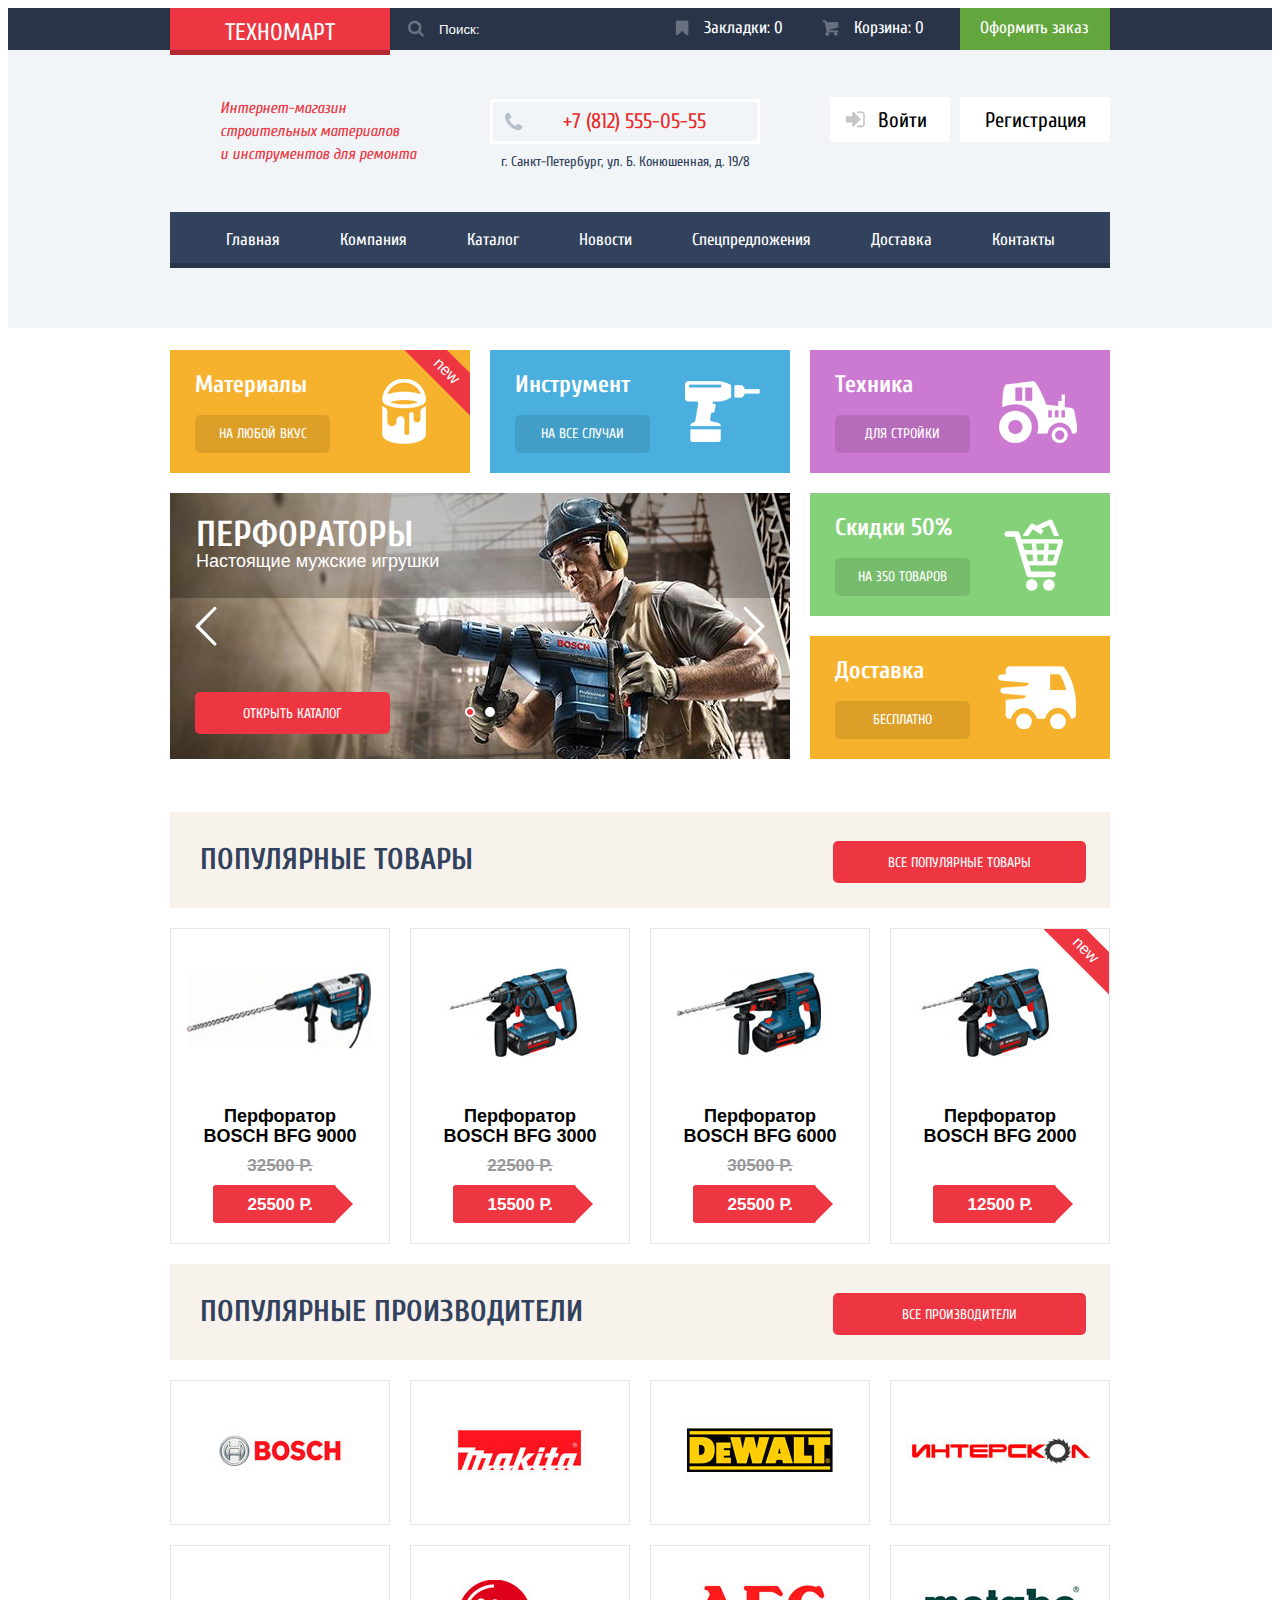
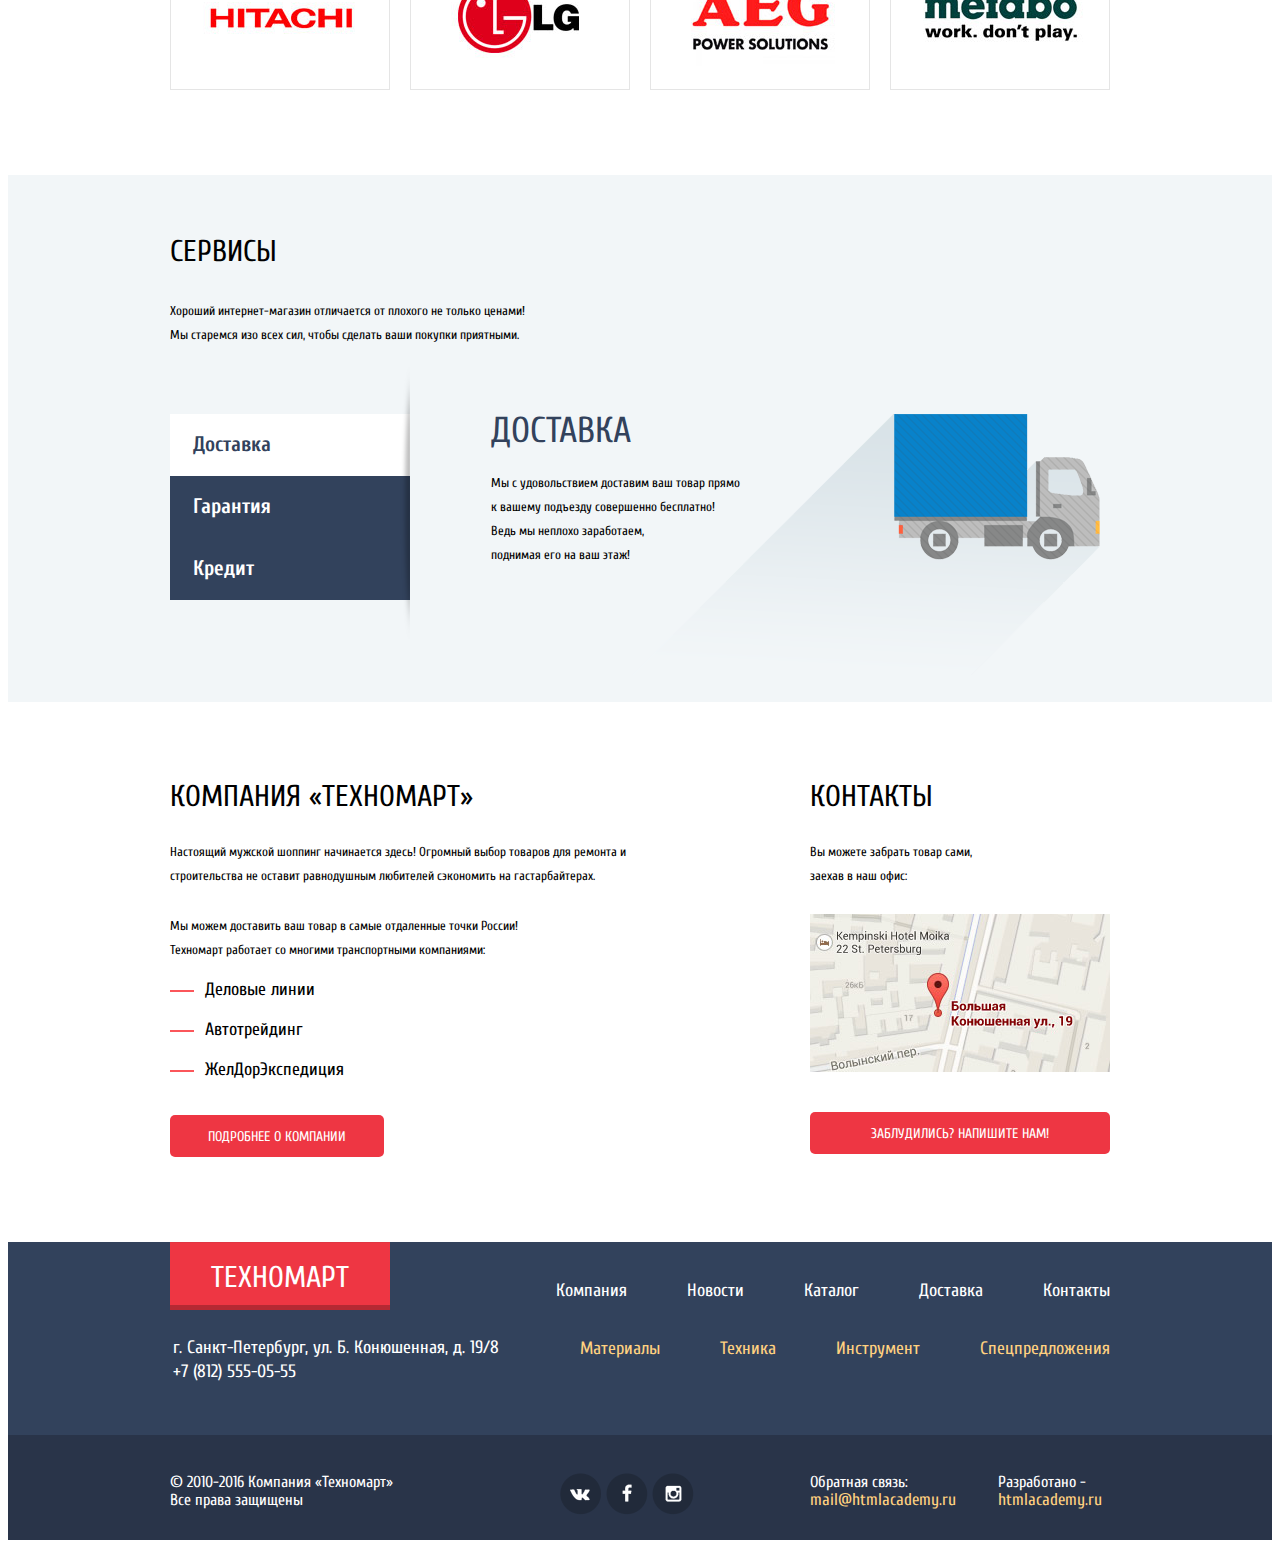
<file: index.html>
<!DOCTYPE html>
<html lang="ru">
<head>
    <meta charset="utf-8">
    <link href="https://fonts.googleapis.com/css?family=Cuprum:400,400i,700&subset=cyrillic" rel="stylesheet">
    <link href="https://necolas.github.io/normalize.css/4.1.1/normalize.css" rel="stylesheet">
    <link href="css/style.min.css" rel="stylesheet">

    <title>HTML Academy: Техномарт</title>
</head>
<body>
<!--header-->
<header class="main-header catalog-main-header">
    <div class="header-top clearfix">
        <div class="container clearfix">
            <a class="header-logo" href="index.html">Техномарт</a>
            <div class="header-search">
                <form action="/search" method="post">
                    <input type="text" placeholder="Поиск:"><span></span>
                </form>
            </div>
            <a class="header-bookmarks" href="#">Закладки: 0</a>
            <a class="header-basket" href="#">Корзина: 0</a>
            <a class="header-purchase" href="#">Оформить заказ</a>
        </div>
    </div>
    <div class="container">

        <div class="header-middle clearfix">
            <div class="header-block">
                <p class="header-title">Интернет-магазин строительных материалов<br> и инструментов для ремонта
                </p>
            </div>
            <div class="header-block">
                <div class="header-phone"><p>+7 (812) 555-05-55</p></div>
                <div class="header-address">
                    <p>г. Санкт-Петербург, ул. Б. Конюшенная, д. 19/8</p>
                </div>
            </div>
            <div class="header-block header-user">
                <a class="btn-login" href="#">Войти</a>
                <a class="btn-reg" href="#">Регистрация</a>
            </div>
        </div>

        <nav class="header-bottom">
            <ul class="header-menu">
                <li><a href="#">Главная</a></li>
                <li><a href="#">Компания</a></li>
                <li><a href="catalog.html">Каталог</a></li>
                <li><a href="#">Новости</a></li>
                <li><a href="#">Спецпредложения</a></li>
                <li><a href="#">Доставка</a>	</li>
                <li><a href="#">Контакты</a></li>
            </ul>
        </nav>
    </div>
</header>
<!--main-->
<main class="wrapper">
    <!--offers-->
    <div class="container">
        <div class="offer clearfix ">
            <div class="offer-item offer-material offer-new">
                <h3 class="offer-item-type">Материалы</h3>
                <a class="offer-item-info info-material" href="#">На любой вкус</a>
            </div>
            <div class="offer-item offer-tool">
                <h3 class="offer-item-type">Инструмент</h3>
                <a class="offer-item-info info-tool" href="#">На все случаи</a>
            </div>
            <div class="offer-item offer-machinery">
                <h3 class="offer-item-type">Техника</h3>
                <a class="offer-item-info info-machinery" href="#">Для стройки</a>
            </div>


            <div class="slider">


                <input id="btn1" name="toggle" type="radio" checked>
                <input id="btn2" name="toggle" type="radio">
                <div class="slider-arrows">
                    <label for="btn1"><span class="slider-left"></span></label>
                    <label for="btn2"><span class="slider-right"></span></label>
                </div>
                <div class="slider-controls">
                    <label for="btn1"></label>
                    <label for="btn2"></label>
                </div>

                <div class="slides">

                    <div class="slide">
                        <img src="img/slide1.jpg" alt="Слайд 1" height="266" width="620">
                        <div class="slide-text">
                            <div class="slider-title">Перфораторы</div>
                            <p class="slide-info">Настоящие мужские игрушки</p>

                        </div>
                        <a class="btn btn-slider" href="catalog.html">Открыть каталог</a>
                    </div>

                    <div class="slide">
                        <img src="img/slide2.jpg" alt="Слайд 2" height="266" width="620">
                        <div class="slide-text">
                            <div class="slider-title">Дрели</div>
                            <p class="slide-info">Соседям на радость!</p>
                        </div>
                        <a class="btn btn-slider" href="catalog.html">Открыть каталог</a>
                    </div>
                </div>
            </div>
            <div class="offer-item offer-discount">
                <h3 class="offer-item-type">Скидки 50%</h3>
                <a class="offer-item-info info-discount" href="#">На 350 товаров</a>
            </div>
            <div class="offer-item offer-delivery">
                <h3 class="offer-item-type">Доставка</h3>
                <a class="offer-item-info info-delivery" href="#">Бесплатно</a>
            </div>
        </div>
        <!--popular-->
        <section class="popular">
            <h2 class="popular-title">Популярные товары</h2>
            <a class="btn btn-popular" href="#">Все популярные товары</a>
        </section>
        <div class="popular-catalog clearfix">

            <article class="item">
                <img src="img/bosch-bfg-9000.jpg" alt="BOSCH BFG 9000" height="150" width="218">
                <div class="item-buy">
                    <a class="btn btn-buy" href="cart.html">Купить</a>
                    <a class="btn btn-bookmarks" href="#">В закладки</a>
                </div>
                <h2 class="item-name">Перфоратор BOSCH BFG 9000</h2>
                <p class="old-price">32500 Р.</p>
                <p class="btn-price">25500 Р.</p>
            </article>
            <article class="item">
                <img src="img/bosch-bfg-3000.jpg" alt="BOSCH BFG 3000" height="150" width="218">
                <div class="item-buy">
                    <a class="btn btn-buy" href="cart.html">Купить</a>
                    <a class="btn btn-bookmarks" href="#">В закладки</a>
                </div>
                <h2 class="item-name">Перфоратор BOSCH BFG 3000</h2>
                <p class="old-price">22500 Р.</p>
                <p class="btn-price">15500 Р.</p>
            </article>
            <article class="item">
                <img src="img/bosch-bfg-6000.jpg" alt="BOSCH BFG 6000" height="150" width="218">
                <div class="item-buy">
                    <a class="btn btn-buy" href="cart.html">Купить</a>
                    <a class="btn btn-bookmarks" href="#">В закладки</a>
                </div>
                <h2 class="item-name">Перфоратор BOSCH BFG 6000</h2>
                <p class="old-price">30500 Р.</p>
                <p class="btn-price">25500 Р.</p>
            </article>
            <article class="item offer-new">
                <img src="img/bosch-bfg-2000.jpg" alt="BOSCH BFG 2000" height="150" width="218">
                <div class="item-buy">
                    <a class="btn btn-buy" href="cart.html">Купить</a>
                    <a class="btn btn-bookmarks" href="#">В закладки</a>
                </div>
                <h2 class="item-name">Перфоратор BOSCH BFG 2000</h2>
                <p class="old-price invisible">15000</p>
                <p class="btn-price">12500 Р.</p>
            </article>
        </div>
        <div class="cart">
            <div class="cart-top">
                <p>Товар добавлен в корзину!</p>
            </div>
            <div class="cart-buttons">
                <a class="btn btn-purchase" href="index.html">Оформить заказ</a>
                <a class="btn btn-continue" href="catalog.html">Продолжить покупки</a>
            </div>
						<button class="cart-close" type="button"></button>
        </div>
        <section class="popular clearfix">
            <h2 class="popular-title">Популярные производители</h2>
            <a class="btn btn-popular" href="#">Все производители</a>
        </section>
        <div class="brands clearfix">
            <a class="item-brand item-brand-click" href="#"><img src="img/brands/brands-logo-1.jpg" alt="Bosch" height="143" width="218"></a>
            <a class="item-brand item-brand-click" href="#"><img src="img/brands/brands-logo-2.jpg" alt="Makita" height="143" width="218"></a>
            <a class="item-brand item-brand-click" href="#"><img src="img/brands/brands-logo-3.jpg" alt="Dewalt" height="143" width="218"></a>
            <a class="item-brand item-brand-click" href="#"><img src="img/brands/brands-logo-4.jpg" alt="Interskol" height="143" width="218"></a>
            <a class="item-brand item-brand-click" href="#"><img src="img/brands/brands-logo-5.jpg" alt="Hitachi" height="143" width="218"></a>
            <a class="item-brand item-brand-click" href="#"><img src="img/brands/brands-logo-6.jpg" alt="Lg" height="143" width="218"></a>
            <a class="item-brand item-brand-click" href="#"><img src="img/brands/brands-logo-7.jpg" alt="Aeg" height="143" width="218"></a>
            <a class="item-brand item-brand-click" href="#"><img src="img/brands/brands-logo-8.jpg" alt="Metabo" height="143" width="218"></a>
        </div>
    </div>
</main>
<!--services-->
<section class="services wrapper">
    <div class="container">
        <h2 class="services-title">Сервисы</h2>
        <p class="services-info">Хороший интернет-магазин отличается от плохого не только ценами!<br>
            Мы старемся изо всех сил, чтобы сделать ваши покупки приятными.</p>
        <div class="services-columns clearfix">
            <div class="services-left-col">
                <ul class="services-list">
                    <li class="delivery services-active"><span>Доставка</span></li>
                    <li class="guarantee"><a href="#">Гарантия</a></li>
                    <li class="credit"><a href="#">Кредит</a></li>
                </ul>
            </div>
            <div class="services-container services-delivery">
                <h2 class="services-col-title">Доставка</h2>
                <p class="services-col-info">Мы с удовольствием доставим ваш товар прямо<br> к вашему подъезду совершенно бесплатно!</p>
                <p class="services-col-info">Ведь мы неплохо заработаем,<br>поднимая его на ваш этаж!</p>
            </div>
        </div>
    </div>
</section>
<!--company-->
<div class="company wrapper clearfix">
    <div class="container">
        <div class="company-promo">
            <h2>Компания &laquo;Техномарт&raquo;</h2>
            <p class="company-info">Настоящий мужской шоппинг начинается здесь! Огромный выбор товаров для ремонта и строительства не оставит равнодушным любителей сэкономить на гастарбайтерах.</p>
            <div class="company-delivery">
                <p>Мы можем доставить ваш товар в самые отдаленные точки России!<br>Техномарт работает со многими транспортными компаниями:
                </p>
                <ul class="company-promo-list">
                    <li>Деловые линии</li>
                    <li>Автотрейдинг</li>
                    <li>ЖелДорЭкспедиция</li>
                </ul>
            </div>
            <a class="btn btn-company-about" href="#">Подробнее о компании</a>
        </div>
        <div class="company-about">
            <h2>Контакты</h2>
            <p>Вы можете забрать товар сами,<br> заехав в наш офис:</p>
            <a class="company-map" href="map.html"><img src="img/map.jpg" alt="Наш адрес" height="158" width="300"></a>
            <a class="btn btn-feedback" href="feedback.html">Заблудились? Напишите нам!</a>
        </div>
    </div>
</div>
<!--footer-->
<footer class="main-footer wrapper">
    <div class="footer-top clearfix">
        <div class="container clearfix">

            <div class="footer-left-column">
                <a class="footer-logo" href="#">Техномарт</a>
                <div class="footer-top-address">
                    <p>г. Санкт-Петербург, ул. Б. Конюшенная, д. 19/8<br>
                        +7 (812) 555-05-55</p>
                </div>
            </div>

            <div class="footer-right-column">
                <div class="footer-top-menu">
                    <ul>
                        <li><a href="#">Компания</a></li>
                        <li><a href="#">Новости</a></li>
                        <li><a href="catalog.html">Каталог</a></li>
                        <li><a href="#">Доставка</a></li>
                        <li><a href="#">Контакты</a></li>
                    </ul>
                </div>

                <div class="footer-top-offer">
                    <ul>
                        <li><a href="#">Материалы</a></li>
                        <li><a href="#">Техника</a></li>
                        <li><a href="#">Инструмент</a></li>
                        <li><a href="#">Спецпредложения</a></li>
                    </ul>
                </div>
            </div>
        </div>
    </div>
    <div class="footer-bottom clearfix">
        <div class="container">
            <div class="footer-block footer-copyright">
                <p>&copy; 2010-2016 Компания &laquo;Техномарт&raquo;</p>
                <p>Все права защищены</p>
            </div>
            <div class="footer-block footer-social">
                <a class="footer-social-ico footer-ico-vk" href="#"></a>
                <a class="footer-social-ico footer-ico-facebook" href="#"></a>
                <a class="footer-social-ico footer-ico-instagram" href="#"></a>
            </div>
            <div class="footer-block footer-feedback">
                <p>Обратная связь:</p>
                <a href="#">mail@htmlacademy.ru</a>
            </div>
            <div class="footer-block footer-design">
                <p>Разработано -</p>
                <a href="https://htmlacademy.ru">htmlacademy.ru</a>
            </div>
        </div>
    </div>
</footer>
<div class="modal-write-us">
    <form>
        <div class="block-info clearfix">
            <div class="modal-name">
                <label for="name">Ваше имя:</label>
                <input id="name" name="name" type="text" placeholder="Представьтесь, пожалуйста" required>
            </div>
            <div class="modal-mail">
                <label for="mail">Ваш e-mail:</label>
                <input id="mail" name="mail" type="text" placeholder="Для отправки ответа" required>
            </div>
            <div class="modal-letter">
                <label for="letter">Текст письма</label>
                <textarea id="letter" name="letter" placeholder="В свободной форме" required></textarea>
            </div>
        </div>
        <div class="block-submit">
            <button type="submit" title="Отправить">Отправить</button>
        </div>
        <button class="feedback-close" type="button"></button>
    </form>
</div>
<div class="modal-map">
    <iframe src="https://www.google.com/maps/embed?pb=!1m18!1m12!1m3!1d2233.013849289994!2d30.320584243882596!3d59.938948549968615!2m3!1f0!2f0!3f0!3m2!1i1024!2i768!4f13.1!3m3!1m2!1s0x4696310fca5ba729%3A0xea9c53d4493c879f!2sBolshaya+Konyushennaya+ul.%2C+19%2C+Sankt-Peterburg%2C+191186!5e0!3m2!1sen!2sru!4v1472046705821" allowfullscreen height="450" style="border:0" width="940"></iframe>
    <button class="map-close" type="button" title="Закрыть"></button>
</div>
<div class="modal-overlay"></div>
<script src="js/script.min.js"></script>
</body>
</html>
</file>
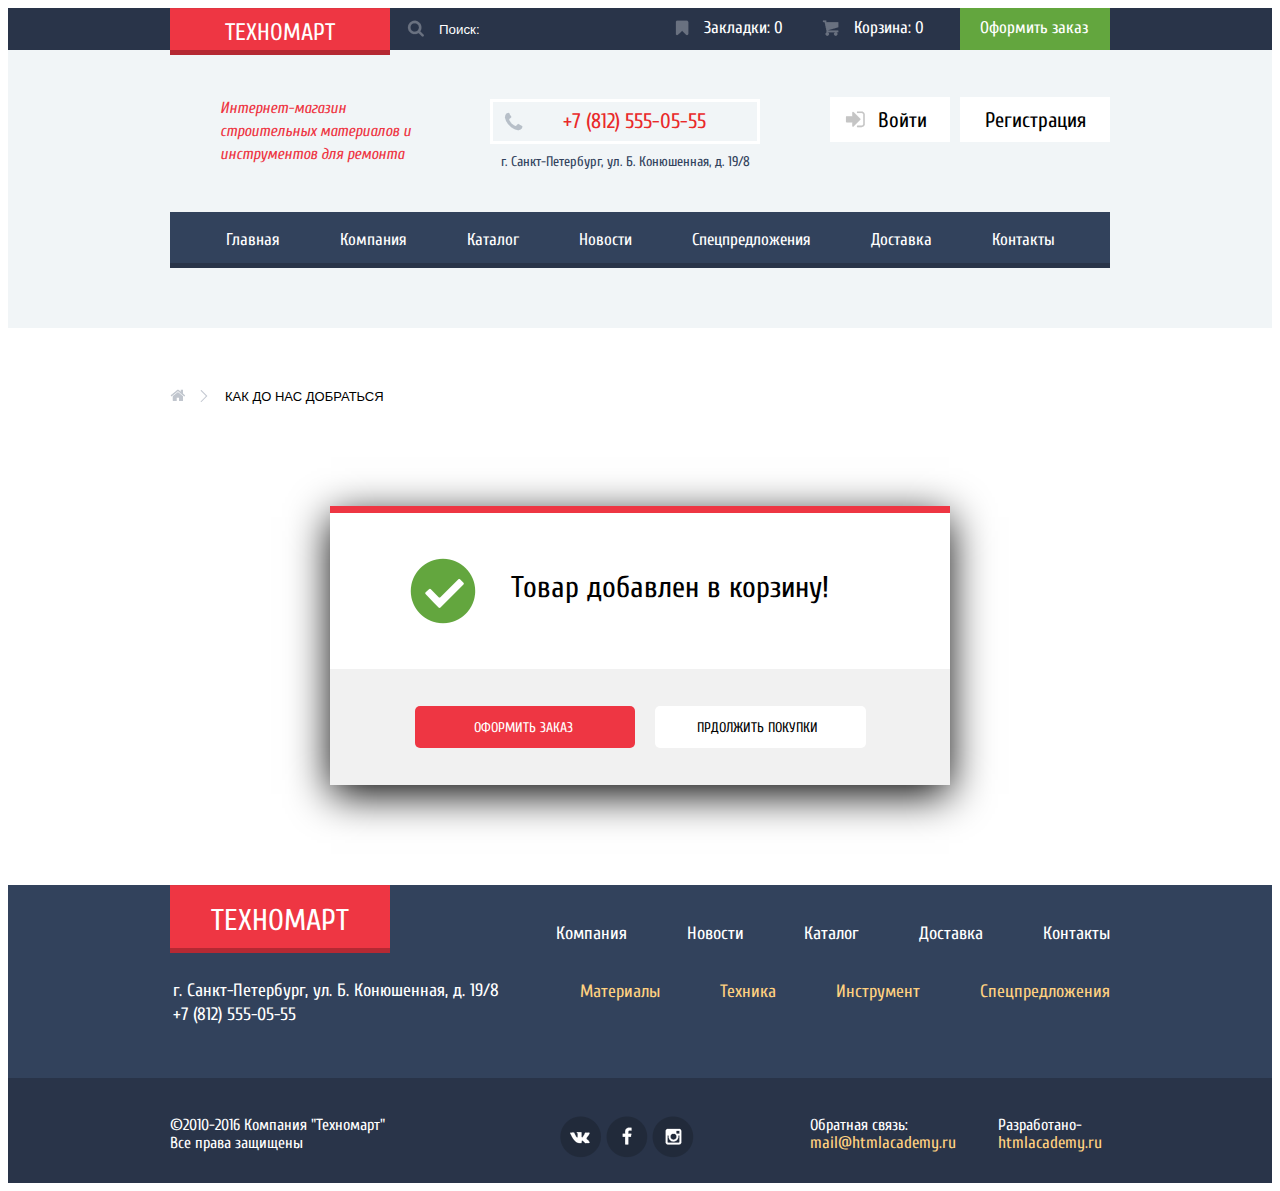
<file: cart.html>
<!DOCTYPE html>
<html lang="ru">
<head>
    <meta charset="utf-8">
    <link href="https://fonts.googleapis.com/css?family=Cuprum:400,400i,700&subset=cyrillic" rel="stylesheet">
    <link href="https://necolas.github.io/normalize.css/4.1.1/normalize.css" rel="stylesheet">
    <link href="css/style.min.css" rel="stylesheet">

    <title>HTML Academy: Техномарт</title>
</head>
<body class="inner-page">
<!-- <div class="reference"></div> -->
<!--header-->
<header class="main-header">
    <div class="header-top clearfix">
        <div class="container clearfix">
            <a class="header-logo" href="index.html">Техномарт</a>
            <div class="header-search">
                <form action="/search" method="post">
                    <input type="text" placeholder="Поиск:"><span></span>
                </form>
            </div>
            <a class="header-bookmarks" href="#">Закладки: 0</a>
            <a class="header-basket" href="#">Корзина: 0</a>
            <a class="header-purchase" href="#">Оформить заказ</a>
        </div>
    </div>
    <div class="container">

        <div class="header-middle clearfix">
            <div class="header-block">
                <p class="header-title">Интернет-магазин строительных материалов и инструментов для ремонта
                </p>
            </div>
            <div class="header-block">
                <div class="header-phone"><p>+7 (812) 555-05-55</p></div>
                <div class="header-address">
                    <p>г. Санкт-Петербург, ул. Б. Конюшенная, д. 19/8</p>
                </div>
            </div>
            <div class="header-block header-user">
                <a class="btn-login" href="#">Войти</a>
                <a class="btn-reg" href="#">Регистрация</a>
            </div>
        </div>

        <nav class="header-bottom">
            <ul class="header-menu">
                <li><a href="#">Главная</a></li>
                <li><a href="#">Компания</a></li>
                <li><a href="catalog.html">Каталог</a></li>
                <li><a href="#">Новости</a></li>
                <li><a href="#">Спецпредложения</a></li>
                <li><a href="#">Доставка</a>	</li>
                <li><a href="#">Контакты</a></li>
            </ul>
        </nav>
    </div>
</header>

<main class="container clearfix">
    <div class="breadcrumbs">
        <ul>
            <li class="breadcrumbs-home"><a href="index.html"></a></li>
            <li><span>Как до нас добраться</span>
        </ul>
    </div>
    <div class="cart">
        <div class="cart-top">
            <p>Товар добавлен в корзину!</p>
        </div>
        <div class="cart-buttons">
            <a class="btn btn-purchase" href="#">Оформить заказ</a>
            <a class="btn btn-continue" href="catalog.html">Прдолжить покупки</a>
        </div>
    </div>
</main>

<footer class="main-footer wrapper">
    <div class="footer-top clearfix">
        <div class="container clearfix">

            <div class="footer-left-column">
                <a class="footer-logo" href="#">Техномарт</a>
                <div class="footer-top-address">
                    <p>г. Санкт-Петербург, ул. Б. Конюшенная, д. 19/8<br>
                        +7 (812) 555-05-55</p>
                </div>
            </div>

            <div class="footer-right-column">
                <div class="footer-top-menu">
                    <ul>
                        <li><a href="#">Компания</a></li>
                        <li><a href="#">Новости</a></li>
                        <li><a href="catalog.html">Каталог</a></li>
                        <li><a href="#">Доставка</a></li>
                        <li><a href="#">Контакты</a></li>
                    </ul>
                </div>

                <div class="footer-top-offer">
                    <ul>
                        <li><a href="#">Материалы</a></li>
                        <li><a href="#">Техника</a></li>
                        <li><a href="#">Инструмент</a></li>
                        <li><a href="#">Спецпредложения</a></li>
                    </ul>
                </div>
            </div>
        </div>
    </div>
    <div class="footer-bottom clearfix">
        <div class="container">
            <div class="footer-block footer-copyright">
                <p>&copy;2010-2016 Компания "Техномарт"</p>
                <p>Все права защищены</p>
            </div>
            <div class="footer-block footer-social">
                <a class="footer-social-ico footer-ico-vk" href="#"></a>
                <a class="footer-social-ico footer-ico-facebook" href="#"></a>
                <a class="footer-social-ico footer-ico-instagram" href="#"></a>
            </div>
            <div class="footer-block footer-feedback">
                <p>Обратная связь:</p>
                <a href="#">mail@htmlacademy.ru</a>
            </div>
            <div class="footer-block footer-design">
                <p>Разработано-</p>
                <a href="https://htmlacademy.ru">htmlacademy.ru</a>
            </div>
        </div>
    </div>
</footer>
</body>
</html>
</file>
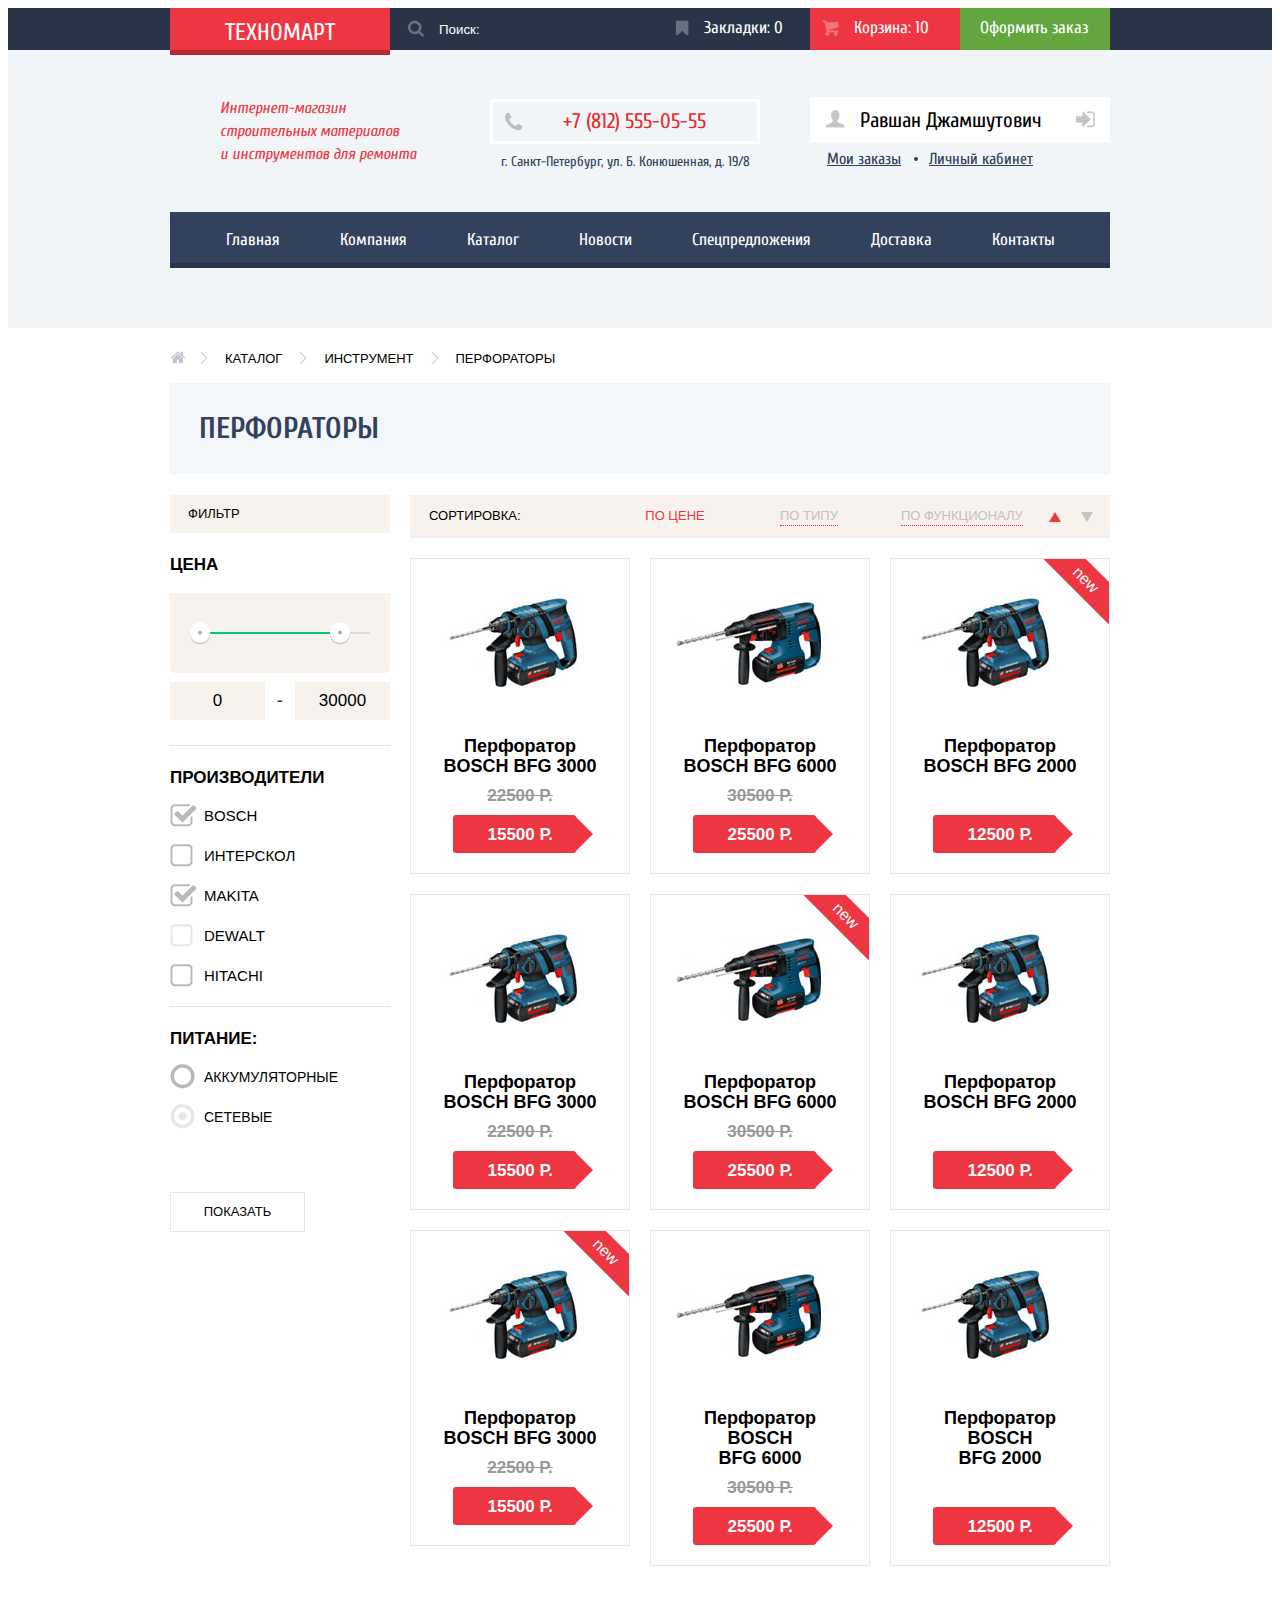
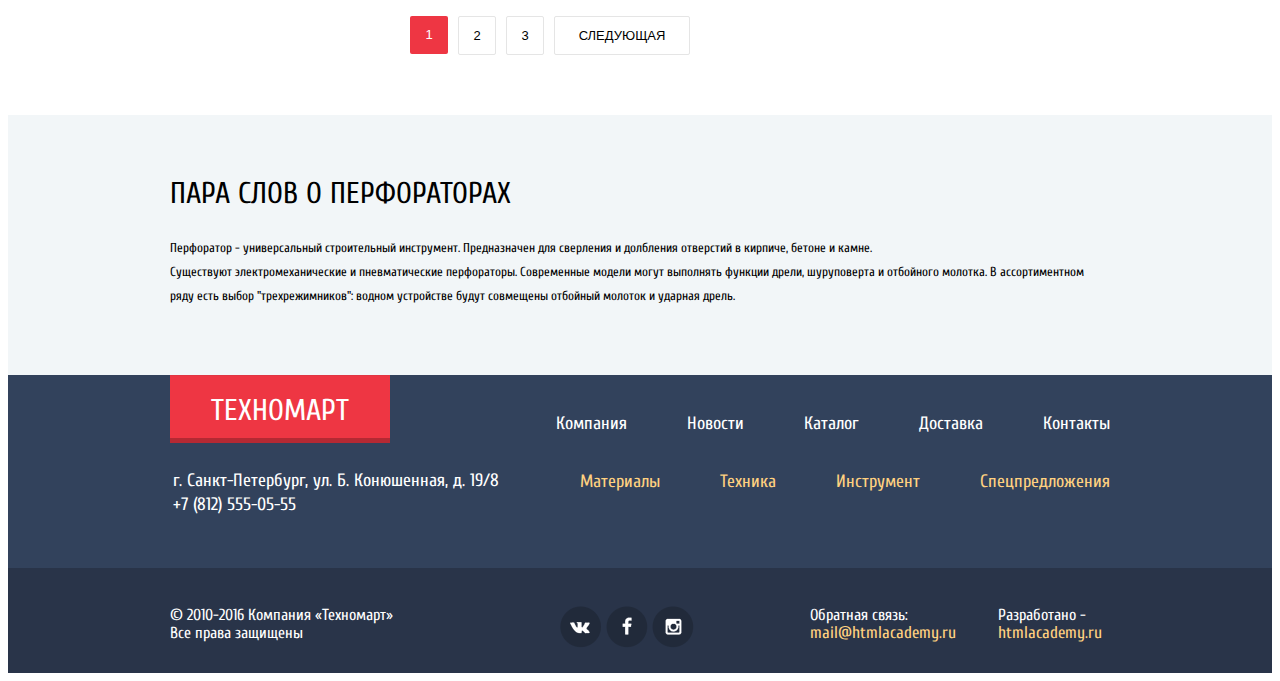
<file: catalog.html>
<!DOCTYPE html>
<html lang="ru">
<head>
    <meta charset="utf-8">
    <link href="https://fonts.googleapis.com/css?family=Cuprum:400,400i,700&subset=cyrillic" rel="stylesheet">
    <link href="https://necolas.github.io/normalize.css/4.1.1/normalize.css" rel="stylesheet">
    <link href="css/style.min.css" rel="stylesheet">

    <title>HTML Academy: Техномарт</title>
</head>
<body>
<!-- header -->
<header class="main-header catalog-main-header">
    <div class="header-top clearfix">
        <div class="container clearfix">
            <a class="header-logo" href="index.html">Техномарт</a>
            <div class="header-search">
                <form action="/search" method="post">
                    <input type="text" placeholder="Поиск:"><span></span>
                </form>
            </div>
            <a class="header-bookmarks" href="#">Закладки: 0</a>
            <a class="header-basket header-basket-full" href="#">Корзина: 10</a>
            <a class="header-purchase" href="#">Оформить заказ</a>
        </div>
    </div>
    <div class="container">

        <div class="header-middle clearfix">
            <div class="header-block">
                <p class="header-title">Интернет-магазин строительных материалов<br> и инструментов для ремонта
                </p>
            </div>
            <div class="header-block">
                <div class="header-phone"><p>+7 (812) 555-05-55</p></div>
                <div class="header-address">
                    <p>г. Санкт-Петербург, ул. Б. Конюшенная, д. 19/8</p>
                </div>
            </div>
            <div class="header-block header-user">
                <a class="btn-logged-in" href="#">Равшан Джамшутович</a>
                <a class="btn-reg btn-hidden" href="#">Регистрация</a>
                <ul class="header-user-personal">
                    <li class="personal-orders"><a href="#">Мои заказы</a></li>
                    <li class="personal-dashboard"><a href="#">Личный кабинет</a></li>
                </ul>
            </div>
        </div>

        <nav class="header-bottom">
            <ul class="header-menu">
                <li><a href="index.html">Главная</a></li>
                <li><a href="#">Компания</a></li>
                <li><a href="catalog.html">Каталог</a></li>
                <li><a href="#">Новости</a></li>
                <li><a href="#">Спецпредложения</a></li>
                <li><a href="#">Доставка</a>	</li>
                <li><a href="#">Контакты</a></li>
            </ul>
        </nav>
    </div>
</header>
<!-- main -->
<main class="container clearfix">
    <div class="breadcrumbs">
        <ul>
            <li class="breadcrumbs-home"><a href="index.html"></a></li>
            <li><a href="#">Каталог</a></li>
            <li><a href="#">Инструмент</a></li>
            <li><span>Перфораторы</span></li>
        </ul>
    </div>
    <div class="catalog-title">
        <h1>Перфораторы</h1>
    </div>
    <div class="catalog-container clearfix">
        <!-- aside -->
        <aside class="catalog-filter">
            <form action="/filter" method="post">
                <div class="filter-price-name">
                    <p>Фильтр</p>
                </div>
                <h3 class="filter-price-title">Цена</h3>
                <div class="filter-price-box">
                    <div class="filter-price-toggle toggle-min"></div>
                    <div class="filter-price-scale-in"></div>
                    <div class="filter-price-scale-out"></div>
                    <div class="filter-price-toggle toggle-max"></div>
                </div>
                <div class="filter-price-range">
                    <input class="range" type="text" value="0">
                    <span>-</span>
                    <input class="range" type="text" value="30000">
                </div>
                <div class="filter-brands">
                    <h3 class="filter-price-title">Производители</h3>
                    <input id="bosch" name="brand[]" type="checkbox" value="bosch" checked>
                    <label for="bosch">Bosch</label>
                    <input id="interskol" name="brand[]" type="checkbox" value="interskol">
                    <label for="interskol">Интерскол</label>
                    <input id="makita" name="brand[]" type="checkbox" value="makita" checked>
                    <label for="makita">Makita</label>
                    <input id="dewalt" name="brand[]" type="checkbox" value="dewalt" disabled>
                    <label for="dewalt">Dewalt</label>
                    <input id="hitachi" name="brand[]" type="checkbox" value="hitachi">
                    <label for="hitachi">hitachi</label>
                </div>
                <div class="filter-battery">
                    <h3 class="filter-price-title">Питание:</h3>
                    <div class="battery-choiser">
                        <input id="battery" name="battery" type="radio" value="battery" checked>
                        <label for="battery">Аккумуляторные</label><br>
                        <input id="wire" name="battery" type="radio" value="wire" checked disabled>
                        <label for="wire">Сетевые</label><br>
                    </div>
                    <button class="btn-filter" type="submit">Показать</button>
                </div>
            </form>
        </aside>
        <!-- main -->
        <div class="catalog-main clearfix">
            <section class="catalog-sort clearfix">
                <h3>Сортировка:</h3>
                <span class="catalog-sort-price sort-active">По цене</span>
                <span class="catalog-sort-type"><a href="#">По типу</a></span>
                <span class="catalog-sort-function"><a href="#">По функционалу</a></span>
                <a class="arrow-up" href="#"></a>
                <a class="arrow-down" href="#"></a>
            </section>

            <div class="catalog-gallery clearfix">
                <article class="item-catalog">
                    <img src="img/bosch-bfg-3000.jpg" alt="BOSCH BFG 3000" height="150" width="218">
                    <div class="item-buy">
                        <a class="btn btn-buy" href="cart.html">Купить</a>
                        <a class="btn btn-bookmarks" href="#">В закладки</a>
                    </div>
                    <h2 class="item-name">Перфоратор BOSCH BFG 3000</h2>
                    <p class="old-price">22500 Р.</p>
                    <p class="btn-price">15500 Р.</p>
                </article>
                <article class="item-catalog">
                    <img src="img/bosch-bfg-6000.jpg" alt="BOSCH BFG 6000" height="150" width="218">
                    <div class="item-buy">
                        <a class="btn btn-buy" href="cart.html">Купить</a>
                        <a class="btn btn-bookmarks" href="#">В закладки</a>
                    </div>
                    <h2 class="item-name">Перфоратор BOSCH BFG 6000</h2>
                    <p class="old-price">30500 Р.</p>
                    <p class="btn-price">25500 Р.</p>
                </article>
                <article class="item-catalog offer-new">
                    <img src="img/bosch-bfg-2000.jpg" alt="BOSCH BFG 2000" height="150" width="218">
                    <div class="item-buy">
                        <a class="btn btn-buy" href="cart.html">Купить</a>
                        <a class="btn btn-bookmarks" href="#">В закладки</a>
                    </div>
                    <h2 class="item-name">Перфоратор BOSCH BFG 2000</h2>
                    <p class="old-price invisible">15000</p>
                    <p class="btn-price">12500 Р.</p>
                </article>
                <article class="item-catalog">
                    <img src="img/bosch-bfg-3000.jpg" alt="BOSCH BFG 3000" height="150" width="218">
                    <div class="item-buy">
                        <a class="btn btn-buy" href="cart.html">Купить</a>
                        <a class="btn btn-bookmarks" href="#">В закладки</a>
                    </div>
                    <h2 class="item-name">Перфоратор BOSCH BFG 3000</h2>
                    <p class="old-price">22500 Р.</p>
                    <p class="btn-price">15500 Р.</p>
                </article>
                <article class="item-catalog offer-new">
                    <img src="img/bosch-bfg-6000.jpg" alt="BOSCH BFG 6000" height="150" width="218">
                    <div class="item-buy">
                        <a class="btn btn-buy" href="cart.html">Купить</a>
                        <a class="btn btn-bookmarks" href="#">В закладки</a>
                    </div>
                    <h2 class="item-name">Перфоратор BOSCH BFG 6000</h2>
                    <p class="old-price">30500 Р.</p>
                    <p class="btn-price">25500 Р.</p>
                </article>
                <article class="item-catalog">
                    <img src="img/bosch-bfg-2000.jpg" alt="BOSCH BFG 2000" height="150" width="218">
                    <div class="item-buy">
                        <a class="btn btn-buy" href="cart.html">Купить</a>
                        <a class="btn btn-bookmarks" href="#">В закладки</a>
                    </div>
                    <h2 class="item-name">Перфоратор BOSCH BFG 2000</h2>
                    <p class="old-price invisible">15000</p>
                    <p class="btn-price">12500 Р.</p>
                </article>
                <article class="item-catalog offer-new">
                    <img src="img/bosch-bfg-3000.jpg" alt="BOSCH BFG 3000" height="150" width="218">
                    <div class="item-buy">
                        <a class="btn btn-buy" href="cart.html">Купить</a>
                        <a class="btn btn-bookmarks" href="#">В закладки</a>
                    </div>
                    <h2 class="item-name">Перфоратор BOSCH BFG 3000</h2>
                    <p class="old-price">22500 Р.</p>
                    <p class="btn-price">15500 Р.</p>
                </article>

                <article class="item-catalog">
                    <img src="img/bosch-bfg-6000.jpg" alt="BOSCH BFG 6000" height="150" width="218">
                    <div class="item-buy">
                        <a class="btn btn-buy" href="cart.html">Купить</a>
                        <a class="btn btn-bookmarks" href="#">В закладки</a>
                    </div>
                    <h2 class="item-name">Перфоратор BOSCH<br>
                        BFG 6000</h2>
                    <p class="old-price">30500 Р.</p>
                    <p class="btn-price">25500 Р.</p>
                </article>
                <article class="item-catalog">
                    <img src="img/bosch-bfg-2000.jpg" alt="BOSCH BFG 2000" height="150" width="218">
                    <div class="item-buy">
                        <a class="btn btn-buy" href="cart.html">Купить</a>
                        <a class="btn btn-bookmarks" href="#">В закладки</a>
                    </div>
                    <h2 class="item-name">Перфоратор BOSCH<br>
                        BFG 2000</h2>
                    <p class="old-price invisible">15000</p>
                    <p class="btn-price">12500 Р.</p>
                </article>
            </div>
            <div class="cart">
                <div class="cart-top">
                    <p>Товар добавлен в корзину!</p>
                </div>
                <div class="cart-buttons">
                    <a class="btn btn-purchase" href="index.html">Оформить заказ</a>
                    <a class="btn btn-continue" href="catalog.html">Прдолжить покупки</a>
                </div>
								<button class="cart-close" type="button"></button>
            </div>
            <div class="catalog-pager">
                <span class="page-active">1</span>
                <a class="btn btn-pages" href="#">2</a>
                <a class="btn btn-pages" href="#">3</a>
                <a class="btn btn-pages btn-next-page" href="#">Следующая</a>
            </div>
        </div>
    </div>
</main>
<!-- about-item -->
<div class="about-item">
    <h2 class="about-item-title container">Пара слов о перфораторах</h2>
    <p class="about-item-info container">Перфоратор - универсальный строительный инструмент. Предназначен для сверления и долбления отверстий в кирпиче, бетоне и камне.<br>
        Существуют электромеханические и пневматические перфораторы. Современные модели могут выполнять функции дрели, шуруповерта и отбойного молотка. В ассортиментном ряду есть выбор "трехрежимников": водном устройстве будут совмещены отбойный молоток и ударная дрель.</p>
</div>
<!-- footer -->
<footer class="main-footer wrapper">
    <div class="footer-top clearfix">
        <div class="container clearfix">

            <div class="footer-left-column">
                <a class="footer-logo" href="#">Техномарт</a>
                <div class="footer-top-address">
                    <p>г. Санкт-Петербург, ул. Б. Конюшенная, д. 19/8<br>
                        +7 (812) 555-05-55</p>
                </div>
            </div>

            <div class="footer-right-column">
                <div class="footer-top-menu">
                    <ul>
                        <li><a href="#">Компания</a></li>
                        <li><a href="#">Новости</a></li>
                        <li><a href="catalog.html">Каталог</a></li>
                        <li><a href="#">Доставка</a></li>
                        <li><a href="#">Контакты</a></li>
                    </ul>
                </div>

                <div class="footer-top-offer">
                    <ul>
                        <li><a href="#">Материалы</a></li>
                        <li><a href="#">Техника</a></li>
                        <li><a href="#">Инструмент</a></li>
                        <li><a href="#">Спецпредложения</a></li>
                    </ul>
                </div>
            </div>
        </div>
    </div>
    <div class="footer-bottom clearfix">
        <div class="container">
            <div class="footer-block footer-copyright">
                <p>&copy; 2010-2016 Компания &laquo;Техномарт&raquo;</p>
                <p>Все права защищены</p>
            </div>
            <div class="footer-block footer-social">
                <a class="footer-social-ico footer-ico-vk" href="#"></a>
                <a class="footer-social-ico footer-ico-facebook" href="#"></a>
                <a class="footer-social-ico footer-ico-instagram" href="#"></a>
            </div>
            <div class="footer-block footer-feedback">
                <p>Обратная связь:</p>
                <a href="#">mail@htmlacademy.ru</a>
            </div>
            <div class="footer-block footer-design">
                <p>Разработано -</p>
                <a href="https://htmlacademy.ru">htmlacademy.ru</a>
            </div>
        </div>
    </div>
</footer>
<div class="modal-write-us">
    <form>
        <div class="block-info clearfix">
            <div class="modal-name">
                <label for="name">Ваше имя:</label>
                <input id="name" name="name" type="text" placeholder="Представьтесь, пожалуйста" required>
            </div>
            <div class="modal-mail">
                <label for="mail">Ваш e-mail:</label>
                <input id="mail" name="mail" type="text" placeholder="Для отправки ответа" required>
            </div>
            <div class="modal-letter">
                <label for="letter">Текст письма</label>
                <textarea id="letter" name="letter" placeholder="В свободной форме" required></textarea>
            </div>
        </div>
        <div class="block-submit">
            <button type="submit" title="Отправить">Отправить</button>
        </div>
        <button class="feedback-close" type="button"></button>
    </form>
</div>
<script src="js/script.min.js"></script>
</body>
</html>
</file>
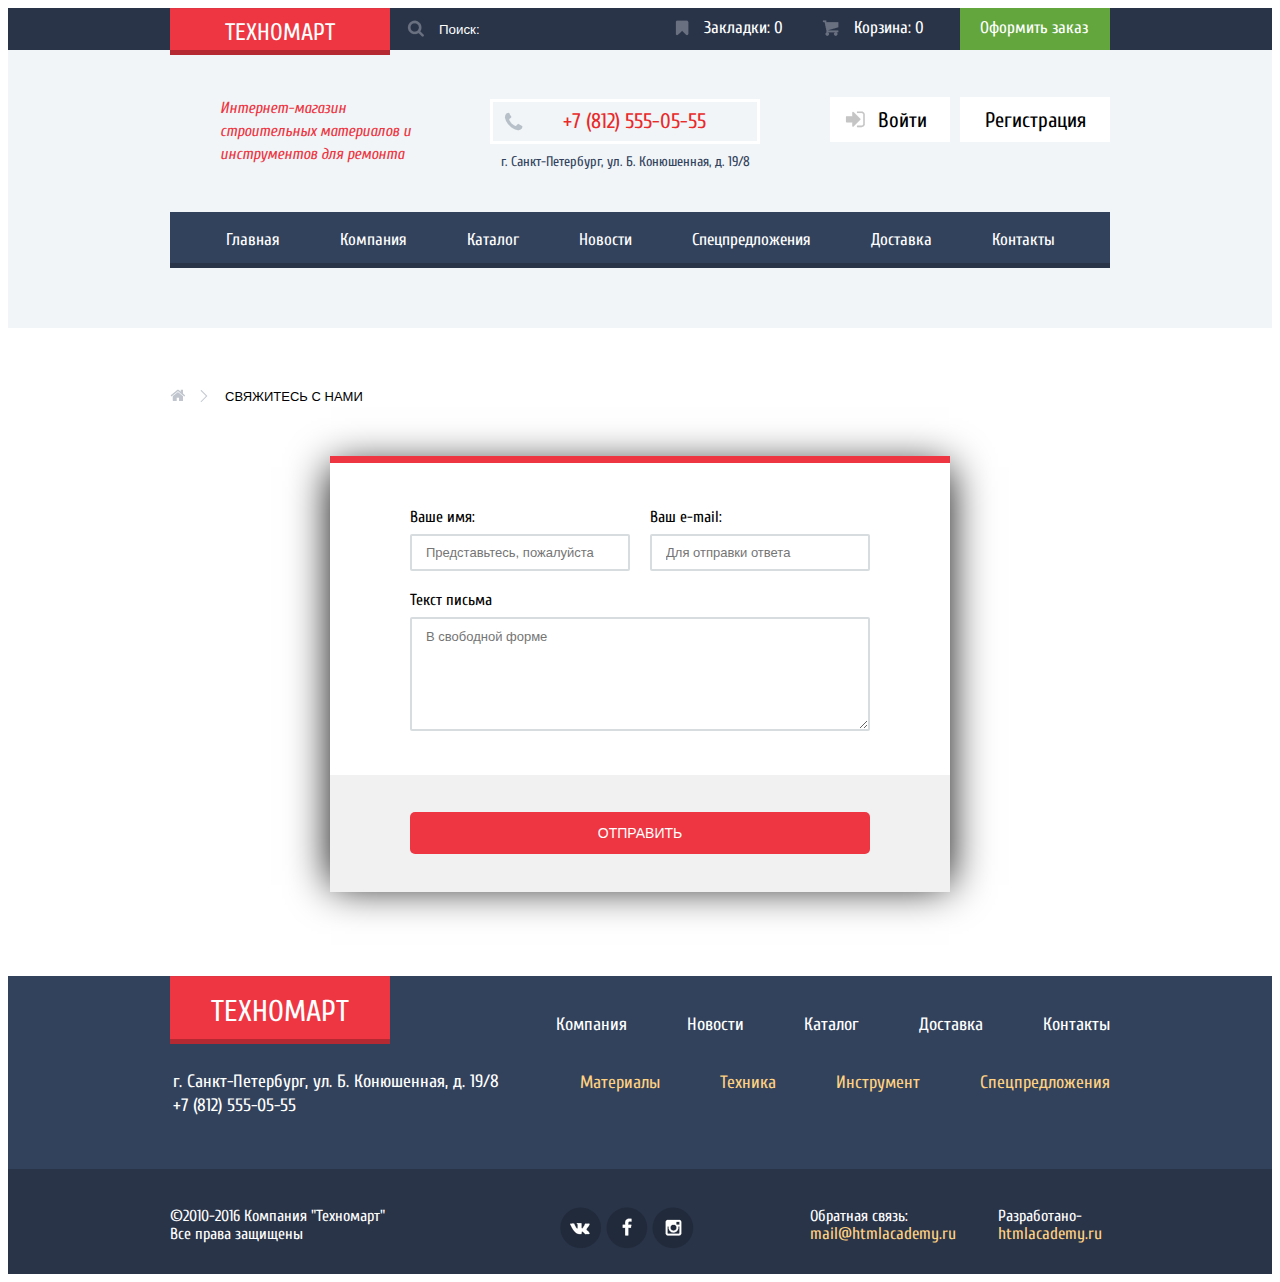
<file: feedback.html>
<!DOCTYPE html>
<html lang="ru">
<head>
    <meta charset="utf-8">
    <link href="https://fonts.googleapis.com/css?family=Cuprum:400,400i,700&subset=cyrillic" rel="stylesheet">
    <link href="https://necolas.github.io/normalize.css/4.1.1/normalize.css" rel="stylesheet">
    <link href="css/style.min.css" rel="stylesheet">

    <title>HTML Academy: Техномарт</title>
</head>
<body class="inner-page">
<!-- <div class="reference"></div> -->
<!--header-->
<header class="main-header">
    <div class="header-top clearfix">
        <div class="container clearfix">
            <a class="header-logo" href="index.html">Техномарт</a>
            <div class="header-search">
                <form action="/search" method="post">
                    <input type="text" placeholder="Поиск:"><span></span>
                </form>
            </div>
            <a class="header-bookmarks" href="#">Закладки: 0</a>
            <a class="header-basket" href="#">Корзина: 0</a>
            <a class="header-purchase" href="#">Оформить заказ</a>
        </div>
    </div>
    <div class="container">

        <div class="header-middle clearfix">
            <div class="header-block">
                <p class="header-title">Интернет-магазин строительных материалов и инструментов для ремонта
                </p>
            </div>
            <div class="header-block">
                <div class="header-phone"><p>+7 (812) 555-05-55</p></div>
                <div class="header-address">
                    <p>г. Санкт-Петербург, ул. Б. Конюшенная, д. 19/8</p>
                </div>
            </div>
            <div class="header-block header-user">
                <a class="btn-login" href="#">Войти</a>
                <a class="btn-reg" href="#">Регистрация</a>
            </div>
        </div>

        <nav class="header-bottom">
            <ul class="header-menu">
                <li><a href="#">Главная</a></li>
                <li><a href="#">Компания</a></li>
                <li><a href="catalog.html">Каталог</a></li>
                <li><a href="#">Новости</a></li>
                <li><a href="#">Спецпредложения</a></li>
                <li><a href="#">Доставка</a>	</li>
                <li><a href="#">Контакты</a></li>
            </ul>
        </nav>
    </div>
</header>

<main class="container clearfix">
    <div class="breadcrumbs">
        <ul>
            <li class="breadcrumbs-home"><a href="index.html"></a></li>
            <li><span>Свяжитесь с нами</span>
        </ul>
    </div>
    <div class="modal-write-us">
        <form>
            <div class="block-info clearfix">
                <div class="modal-name">
                    <label for="name">Ваше имя:</label>
                    <input id="name" name="name" type="text" placeholder="Представьтесь, пожалуйста" required>
                </div>
                <div class="modal-mail">
                    <label for="mail">Ваш e-mail:</label>
                    <input id="mail" name="mail" type="text" placeholder="Для отправки ответа" required>
                </div>
                <div class="modal-letter">
                    <label for="letter">Текст письма</label>
                    <textarea id="letter" name="letter" placeholder="В свободной форме" required></textarea>
                </div>
            </div>
            <div class="block-submit">
                <button type="submit" title="Отправить">Отправить</button>
            </div>
            <button class="feedback-close" type="button"></button>
        </form>
    </div>
</main>

<footer class="main-footer wrapper">
    <div class="footer-top clearfix">
        <div class="container clearfix">

            <div class="footer-left-column">
                <a class="footer-logo" href="#">Техномарт</a>
                <div class="footer-top-address">
                    <p>г. Санкт-Петербург, ул. Б. Конюшенная, д. 19/8<br>
                        +7 (812) 555-05-55</p>
                </div>
            </div>

            <div class="footer-right-column">
                <div class="footer-top-menu">
                    <ul>
                        <li><a href="#">Компания</a></li>
                        <li><a href="#">Новости</a></li>
                        <li><a href="#">Каталог</a></li>
                        <li><a href="#">Доставка</a></li>
                        <li><a href="#">Контакты</a></li>
                    </ul>
                </div>

                <div class="footer-top-offer">
                    <ul>
                        <li><a href="#">Материалы</a></li>
                        <li><a href="#">Техника</a></li>
                        <li><a href="#">Инструмент</a></li>
                        <li><a href="#">Спецпредложения</a></li>
                    </ul>
                </div>
            </div>
        </div>
    </div>
    <div class="footer-bottom clearfix">
        <div class="container">
            <div class="footer-block footer-copyright">
                <p>&copy;2010-2016 Компания "Техномарт"</p>
                <p>Все права защищены</p>
            </div>
            <div class="footer-block footer-social">
                <a class="footer-social-ico footer-ico-vk" href="#"></a>
                <a class="footer-social-ico footer-ico-facebook" href="#"></a>
                <a class="footer-social-ico footer-ico-instagram" href="#"></a>
            </div>
            <div class="footer-block footer-feedback">
                <p>Обратная связь:</p>
                <a href="#">mail@htmlacademy.ru</a>
            </div>
            <div class="footer-block footer-design">
                <p>Разработано-</p>
                <a href="https://htmlacademy.ru">htmlacademy.ru</a>
            </div>
        </div>
    </div>
</footer>
</file>
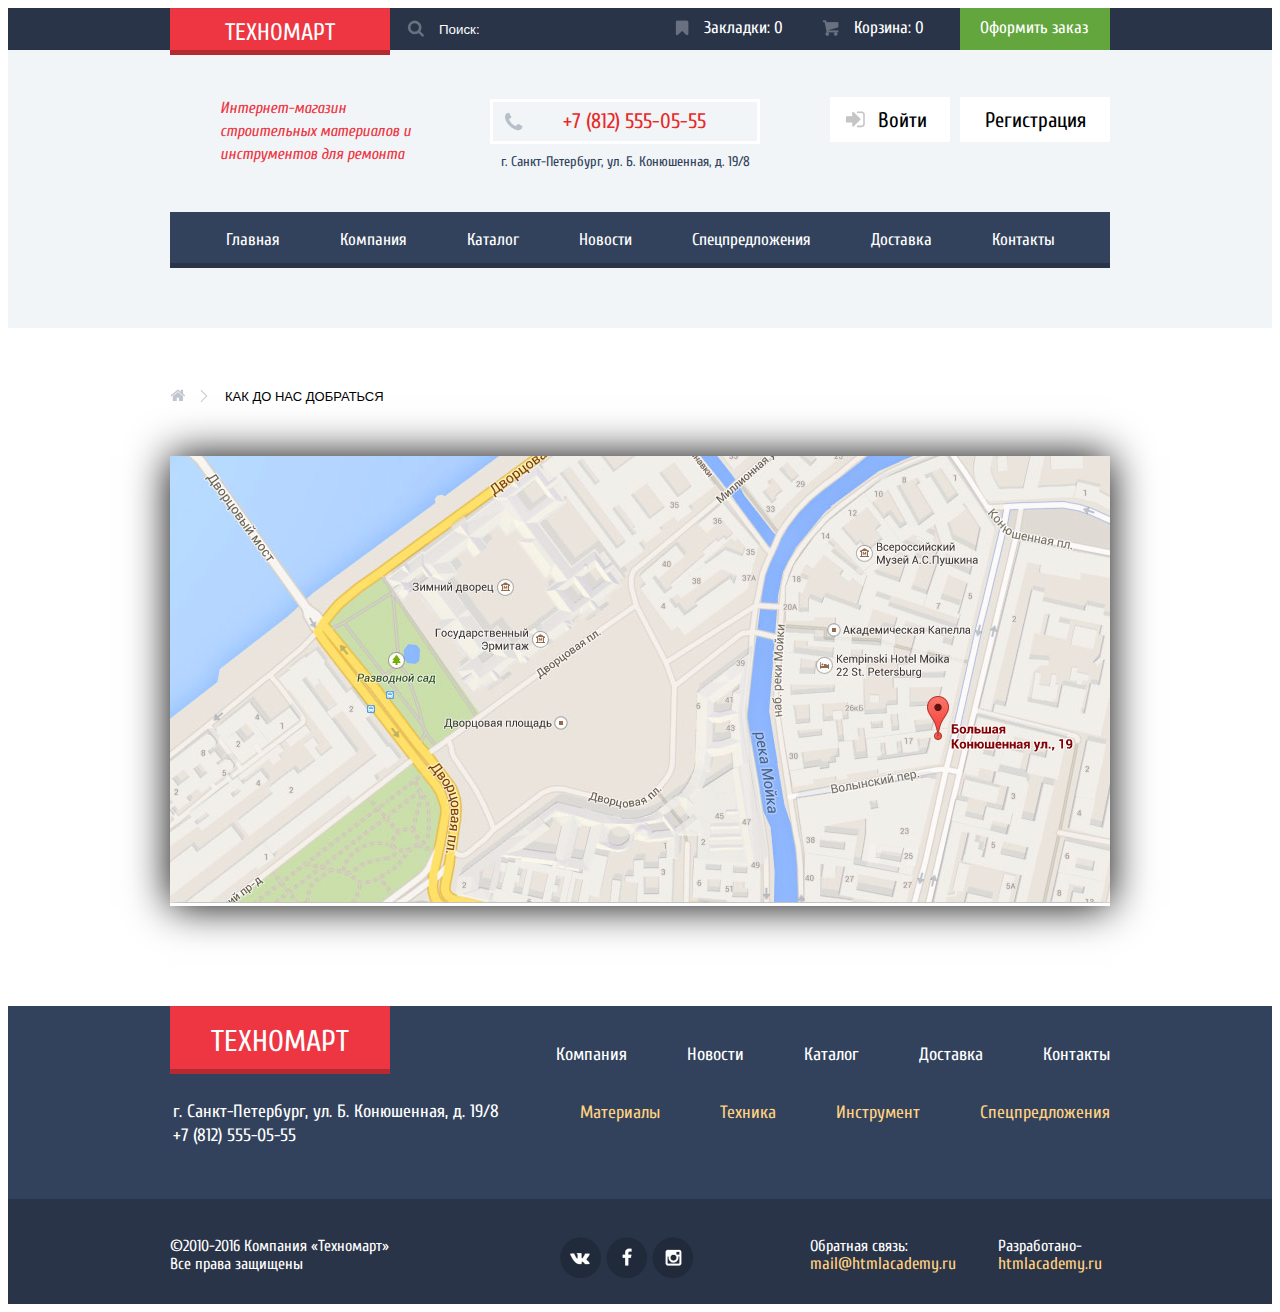
<file: map.html>
<!DOCTYPE html>
<html lang="ru">
<head>
    <meta charset="utf-8">
    <link href="https://fonts.googleapis.com/css?family=Cuprum:400,400i,700&subset=cyrillic" rel="stylesheet">
    <link href="https://necolas.github.io/normalize.css/4.1.1/normalize.css" rel="stylesheet">
    <link href="css/style.min.css" rel="stylesheet">

    <title>HTML Academy: Техномарт</title>
</head>
<body class="inner-page">
<!-- <div class="reference"></div> -->
<!--header-->
<header class="main-header">
    <div class="header-top clearfix">
        <div class="container clearfix">
            <a class="header-logo" href="index.html">Техномарт</a>
            <div class="header-search">
                <form action="/search" method="post">
                    <input type="text" placeholder="Поиск:"><span></span>
                </form>
            </div>
            <a class="header-bookmarks" href="#">Закладки: 0</a>
            <a class="header-basket" href="#">Корзина: 0</a>
            <a class="header-purchase" href="#">Оформить заказ</a>
        </div>
    </div>
    <div class="container">

        <div class="header-middle clearfix">
            <div class="header-block">
                <p class="header-title">Интернет-магазин строительных материалов и инструментов для ремонта
                </p>
            </div>
            <div class="header-block">
                <div class="header-phone"><p>+7 (812) 555-05-55</p></div>
                <div class="header-address">
                    <p>г. Санкт-Петербург, ул. Б. Конюшенная, д. 19/8</p>
                </div>
            </div>
            <div class="header-block header-user">
                <a class="btn-login" href="#">Войти</a>
                <a class="btn-reg" href="#">Регистрация</a>
            </div>
        </div>

        <nav class="header-bottom">
            <ul class="header-menu">
                <li><a href="#">Главная</a></li>
                <li><a href="#">Компания</a></li>
                <li><a href="catalog.html">Каталог</a></li>
                <li><a href="#">Новости</a></li>
                <li><a href="#">Спецпредложения</a></li>
                <li><a href="#">Доставка</a>	</li>
                <li><a href="#">Контакты</a></li>
            </ul>
        </nav>
    </div>
</header>

<main class="container clearfix">
    <div class="breadcrumbs">
        <ul>
            <li class="breadcrumbs-home"><a href="index.html"></a></li>
            <li><span>Как до нас добраться</span>
        </ul>
    </div>
    <div class="modal-map">
        <iframe src="https://www.google.com/maps/embed?pb=!1m18!1m12!1m3!1d2233.013849289994!2d30.320584243882596!3d59.938948549968615!2m3!1f0!2f0!3f0!3m2!1i1024!2i768!4f13.1!3m3!1m2!1s0x4696310fca5ba729%3A0xea9c53d4493c879f!2sBolshaya+Konyushennaya+ul.%2C+19%2C+Sankt-Peterburg%2C+191186!5e0!3m2!1sen!2sru!4v1472046705821" allowfullscreen height="450" style="border:0" width="940"></iframe>
    </div>
</main>

<footer class="main-footer wrapper">
    <div class="footer-top clearfix">
        <div class="container clearfix">

            <div class="footer-left-column">
                <a class="footer-logo" href="#">Техномарт</a>
                <div class="footer-top-address">
                    <p>г. Санкт-Петербург, ул. Б. Конюшенная, д. 19/8<br>
                        +7 (812) 555-05-55</p>
                </div>
            </div>

            <div class="footer-right-column">
                <div class="footer-top-menu">
                    <ul>
                        <li><a href="#">Компания</a></li>
                        <li><a href="#">Новости</a></li>
                        <li><a href="catalog.html">Каталог</a></li>
                        <li><a href="#">Доставка</a></li>
                        <li><a href="#">Контакты</a></li>
                    </ul>
                </div>

                <div class="footer-top-offer">
                    <ul>
                        <li><a href="#">Материалы</a></li>
                        <li><a href="#">Техника</a></li>
                        <li><a href="#">Инструмент</a></li>
                        <li><a href="#">Спецпредложения</a></li>
                    </ul>
                </div>
            </div>
        </div>
    </div>
    <div class="footer-bottom clearfix">
        <div class="container">
            <div class="footer-block footer-copyright">
                <p>&copy;2010-2016 Компания &laquo;Техномарт&raquo;</p>
                <p>Все права защищены</p>
            </div>
            <div class="footer-block footer-social">
                <a class="footer-social-ico footer-ico-vk" href="#"></a>
                <a class="footer-social-ico footer-ico-facebook" href="#"></a>
                <a class="footer-social-ico footer-ico-instagram" href="#"></a>
            </div>
            <div class="footer-block footer-feedback">
                <p>Обратная связь:</p>
                <a href="#">mail@htmlacademy.ru</a>
            </div>
            <div class="footer-block footer-design">
                <p>Разработано-</p>
                <a href="https://htmlacademy.ru">htmlacademy.ru</a>
            </div>
        </div>
    </div>
</footer>
</body>
</html>
</file>
<file: css/style.min.css>
a,body{color:#000}.btn-logged-in,.offer-item,.slide,.slide-text{overflow:hidden}.item-brand:hover,.item-catalog:hover,.item:hover{box-shadow:0 10px 55px -10px #293449}body{font-family:Cuprum,Arial,sans-serif;font-weight:400;position:relative}.header-block .header-title,.offer h3{font-family:Cuprum,Tahoma,sans-serif}a{font-size:17px;text-decoration:none}.btn,.header-top a{color:#fff}.clearfix::after{display:table;clear:both;content:''}.btn,.header-logo{display:inline-block;text-align:center;text-transform:uppercase}.container{width:940px;max-width:1200px;margin:0 auto}.btn{font-size:14px;line-height:18px;padding-top:13px;padding-bottom:11px;vertical-align:top;border-radius:5px;background-color:#ee3643}.header-top,.header-top .container{font-size:0}.header-block .btn-hidden{display:none}.btn:hover{background-color:#ca2c37}.btn:active{background-color:#ba2732}@keyframes bounce{0%{transform:translateY(-2000px)}70%{transform:translateY(30px)}90%{transform:translateY(0)}}.main-header{min-width:960px;margin-bottom:60px;padding-bottom:60px;background-color:#f1f5f7}.header-top{height:42px;margin-bottom:47px;background-color:#293449}.header-logo{font-size:24px;line-height:24px;box-sizing:border-box;width:220px;height:47px;padding-top:12px;vertical-align:top;border-top:1px solid #e03643;border-bottom:5px solid #b52933;background-color:#ee3643}.header-search,.header-search input{display:inline-block;box-sizing:border-box;width:270px;vertical-align:top}.header-logo:hover{background-color:#ca2c37}.header-logo:active{background-color:#ba2732}.header-search{font-size:17px;position:relative;color:#fff}.header-search input{height:42px;padding:12px 0 12px 49px;border:none;outline:0;background-color:#293449}.header-search input::-webkit-input-placeholder{opacity:1;color:#fff}.header-search input::-moz-placeholder{opacity:1;color:#fff}.header-search input:-ms-input-placeholder{opacity:1;color:#fff}.header-search input:focus::-webkit-input-placeholder{opacity:1;color:#000}.header-search input:focus::-moz-placeholder{opacity:1;color:#000}.header-search input:focus:-ms-input-placeholder{opacity:1;color:#000}.header-search span{position:absolute;top:13px;left:17px;background-color:#000}.header-basket::before,.header-bookmarks::before,.header-search::before{top:12px;content:''}.header-search input:hover{background-color:#212a3a}.header-search input:focus{padding-bottom:11px;color:#000;background-color:#fff}.header-basket,.header-bookmarks{padding-top:11px;padding-bottom:12px;padding-left:44px;line-height:18px;display:inline-block;vertical-align:top;box-sizing:border-box}.header-search::before{position:absolute;left:17px;width:17px;height:17px;background:url(../img/sprite-main.png) -1998px -10px no-repeat}.header-search:hover::before{cursor:pointer;background:url(../img/sprite-main.png) -1998px -37px no-repeat}.header-search input:focus~span{width:17px;height:17px;background:url(../img/sprite-main.png) -1998px -64px no-repeat}.header-bookmarks{position:relative;width:150px;height:42px}.header-bookmarks::before{position:absolute;left:15px;width:17px;height:17px;background:url(../img/sprite-main.png) -1763px -5px no-repeat}.header-bookmarks:hover{background-color:#212a3a}.header-bookmarks:hover::before{background:url(../img/sprite-main.png) -1763px -77px no-repeat}.header-bookmarks:active{background-color:#161d29}.header-bookmarks:active::before{background-position:-1763px -149px}.header-basket{position:relative;width:150px;height:42px}.header-basket-full{background-color:#ee3643}.header-basket::before{position:absolute;left:12px;width:17px;height:16px;background:url(../img/sprite-main.png) -1736px -5px no-repeat}.header-basket:hover{background-color:#212a3a}.header-basket:hover::before{background:url(../img/sprite-main.png) -1736px -77px no-repeat}.header-basket:active{background-color:#161d29}.header-basket:active::before{background:url(../img/sprite-main.png) -1736px -149px no-repeat}.header-purchase{font-size:17px;line-height:18px;display:inline-block;box-sizing:border-box;width:150px;height:42px;vertical-align:top;background-color:#63a63e;padding:11px 22px 13px 20px}.header-purchase:hover{background-color:#5fbb2d}.header-purchase:active{background-color:#518534}.header-block,.offer-item,.slider{float:left}.header-middle{font-size:0;box-sizing:border-box;max-height:278px;margin-bottom:42px;padding:0}.header-block{box-sizing:border-box;width:300px;margin-right:20px;color:#32425c}.header-block:last-child,.header-block:nth-child(3){margin-right:0}.header-block p{margin:0;padding:0}.header-block .header-title{font-size:16px;font-style:italic;line-height:23px;display:block;padding:0 50px;color:#ee3643}.btn-login,.header-user-personal li{display:inline-block;vertical-align:top}.header-phone{font-size:21px;line-height:18px;position:relative;box-sizing:border-box;width:270px;margin-top:2px;margin-bottom:9px;color:#e9292a;border:3px solid #fff;padding:10px 46px 11px 70px}.header-phone::before{position:absolute;top:5px;left:7px;width:29px;height:29px;content:'';background:url(../img/sprite-main.png) -530px 0 no-repeat}.header-address{font-size:14px;box-sizing:border-box;width:270px;text-align:center;vertical-align:top;color:#32425c}.header-user{font-size:0;text-align:right}.header-user a{color:#000}.header-user-personal{margin-top:8px;padding:0;text-align:left}.personal-orders{position:relative;margin-right:8px;margin-left:17px;padding-right:20px}.personal-orders::before{position:absolute;top:50%;right:3px;margin-top:-2px;content:'';border:2px solid #32425c;border-radius:50%}.header-user-personal a{font-size:16px;text-decoration:underline;color:#32425c}.btn-logged-in,.btn-login,.btn-reg{font-size:21px;line-height:18px;max-height:45px;box-sizing:border-box}.header-user-personal a:hover{color:#ee3643}.header-user-personal a:active{opacity:.5;color:#32425c}.invisible,.item-buy,.slider input[type=radio]{opacity:0}.btn-login{position:relative;width:120px;background-color:#fff;padding:14px 27px 15px 48px}.btn-login:hover{color:#ee3643}.btn-login:active{color:#b2b2b2}.btn-login::before{position:absolute;top:14px;left:15px;width:20px;height:20px;content:'';background:url(../img/sprite-main.png) -1824px -5px no-repeat}.btn-login:hover::before{background-position:-1824px -66px}.btn-login:active::before{background-position:-1824px -5px}.btn-logged-in{position:relative;display:block;min-width:120px;white-space:nowrap;background-color:#fff;padding:14px 68px 15px 46px}.btn-logged-in::after,.btn-logged-in::before{position:absolute;width:20px;height:20px;content:''}.btn-reg,.header-bottom li{display:inline-block;vertical-align:top}.btn-logged-in:hover{color:#ee3643}.btn-logged-in:active{color:#b2b2b2}.btn-logged-in::before{top:13px;left:15px;background:url(../img/sprite-main.png) -2030px -5px no-repeat}.btn-logged-in:hover::before{background-position:-2030px -97px}.btn-logged-in:active::before{background-position:-2030px -189px}.btn-logged-in::after{top:14px;right:15px;background:url(../img/sprite-main.png) -1824px -5px no-repeat}.btn-logged-in:hover::after{background-position:-1824px -66px}.btn-logged-in:active::after{background-position:-1824px -5px}.btn-reg{width:150px;margin-left:10px;background-color:#fff;padding:14px 25px 15px}.btn-reg:hover{color:#ee3643}.btn-reg:active{color:#b2b2b2}.header-bottom{font-size:0;background-color:#32425c}.header-menu{box-sizing:border-box;width:940px;max-height:56px;padding-left:26px;text-align:justify;border-bottom:5px solid #293449}.menu-item-top,.offer-item-info,.slider-controls{text-align:center}.header-bottom a{font-size:17px;line-height:17px;display:block;box-sizing:border-box;padding:19px 30px 16px;color:#fff}.header-bottom a:hover{z-index:5;padding-bottom:16px;border-bottom:4px solid #293449;background-color:#293449}.header-bottom a:active{z-index:5;padding-bottom:16px;border-bottom:4px solid #1d2739;color:#8e939c;background-color:#1d2739}.offer{margin-bottom:33px}.offer h3{font-size:24px;font-weight:700;margin-top:20px;margin-bottom:15px;color:#fff}.offer-item{position:relative;box-sizing:border-box;width:300px;height:123px;margin-right:20px;margin-bottom:20px;padding-left:25px}.offer-new::after{font-family:'PT Sans Narrow',Tahoma,sans-serif;font-size:16px;position:absolute;top:6px;right:-31px;padding:6px 40px;content:'new';transform:rotate(45deg);color:#fff;background-color:#ee3643}.breadcrumbs li:before,.btn-buy::before,.btn-price::after,.company-delivery li::before,.filter-brands [type=checkbox]+label::before,.item-brand-click::before,.services-list::before{content:''}.offer-item-type{font-family:Cuprum,Tahoma,sans-serif;font-weight:700;line-height:30px;margin-top:25px}.offer-item-info{font-size:14px;line-height:18px;position:relative;display:inline-block;width:135px;margin:0;padding:10px 0;vertical-align:top;text-transform:uppercase;color:#fff;border-radius:5px;background-color:rgba(0,0,0,.1)}.offer-item-info:hover{background-color:rgba(0,0,0,.2)}.offer-item-info:active{background-color:rgba(0,0,0,.3)}.offer-material{background:url(../img/ico-material.png) 212px center no-repeat #f6b22d}.offer-tool{background:url(../img/ico-tool.png) 195px center no-repeat #4aafde}.offer-machinery{background:url(../img/ico-machinery.png) 189px center no-repeat #cc79d1}.offer-discount{background:url(../img/ico-discount.png) 194px center no-repeat #85d179}.offer-delivery{background:url(../img/ico-delivery.png) 188px center no-repeat #f6b22d}.offer-item:last-child,.offer-item:nth-child(3){margin-right:0}.slider{position:relative;width:620px;height:266px;background:#aaa}.slider-left,.slider-right{position:absolute;top:50%;width:22px;height:40px;margin-top:-20px;z-index:1000;cursor:pointer}.slider-left{left:25px;background:url(../img/sprite-main.png) -1672px -5px no-repeat}.slider-right{right:25px;background:url(../img/sprite-main.png) -1704px -5px no-repeat}.slide,.slide img{top:0;position:absolute}.slider-controls{position:absolute;z-index:1000;bottom:35px;left:50%;width:200px;height:17px;margin-left:-100px}.slider-controls label{display:inline-block;width:6px;height:6px;margin:0 3px;cursor:pointer;vertical-align:top;border:2px solid #fff;border-radius:50%;background:#fff}#btn1:checked~.slider-controls label[for=btn1],#btn2:checked~.slider-controls label[for=btn2]{transition:.6s;background:#ee3643}#btn2:checked~.slides .slide:nth-child(2){display:block}.slide{left:0;display:none;width:100%;height:100%;margin:0}.slide img{left:0}.slide:nth-child(1){display:block;background-size:cover}.slide:nth-child(2){display:none;background-size:cover}.slide-text{position:absolute;max-width:400px;max-height:100px}.slider-title{font-family:Cuprum,Arial,sans-serif;font-size:36px;font-weight:700;line-height:30px;margin:27px 0 0 26px;padding:0;text-transform:uppercase;color:#fff}.item-name,.slide p{font-family:'PT Sans',Tahoma,sans-serif}.slide p{font-size:18px;line-height:1.3;margin:0 0 0 26px;padding:0;color:#fff}.slider{margin-right:20px}.btn-slider{position:absolute;z-index:2;bottom:25px;left:25px;width:195px;margin-top:125px;background-color:#ee3643}.offer-discount{margin-right:0}.popular{font-size:0;position:relative;box-sizing:border-box;max-height:200px;margin-bottom:20px;padding-top:33px;padding-bottom:33px;background-color:#f7f3ec}.popular h2{font-family:Cuprum,Tahoma,sans-serif;font-size:30px;line-height:30px;max-width:610px;max-height:100px;margin:0 0 0 30px;padding:0;text-transform:uppercase;color:#32425c}.btn-popular{position:absolute;top:50%;right:24px;float:right;box-sizing:border-box;width:253px;margin-top:-19px}.item,.item-catalog{font-size:0;position:relative;display:block;width:220px;margin-bottom:20px;padding-bottom:20px;border:1px solid #e5e5e5;overflow:hidden;text-align:center;box-sizing:border-box}.item{float:left;margin-right:20px}.item:nth-child(4){float:right;margin-right:0}.item-catalog{float:left;margin-right:20px}.item-catalog:nth-child(3n){margin-right:0}.item-buy{position:absolute;top:0;left:0;width:218px;height:165px;background-color:#fff}.item-buy:hover{opacity:1}.btn-buy{position:relative;display:inline-block;width:135px;margin-top:30px;margin-bottom:7px;padding-top:12px;padding-bottom:7px;vertical-align:top;border-bottom:3px solid #367315;border-radius:3px;background-color:#63a63e}.btn-bookmarks,.btn-price{display:inline-block;padding-top:11px;vertical-align:top}.btn-buy::before{position:absolute;top:11px;left:18px;width:17px;height:16px;background:url(../img/sprite-main.png) -1736px -5px no-repeat}.btn-buy:hover{background-color:#5fbb2d}.btn-buy:hover::before{background-position:-1736px -77px}.btn-buy:active{height:21px;border:none;background-color:#518534}.btn-bookmarks{width:131px;padding-bottom:8px;color:#32425c;border:3px solid #63a63e;border-radius:3px;background-color:#fff}.btn-bookmarks:hover{border-color:#32425c;background-color:#fff}.btn-bookmarks:active{color:#c1c6ce;border-color:#c1c6ce}.item-name{font-size:18px;font-weight:700;line-height:20px;display:inline-block;overflow:hidden;max-width:166px;margin:27px auto 0;vertical-align:top}.btn-price,.old-price{font-family:'PT Sans',Tahoma,sans-serif;font-size:17px;font-weight:700;line-height:18px}.old-price{margin-top:11px;margin-bottom:10px;text-decoration:line-through;color:#999}.btn-price{position:relative;left:-6px;box-sizing:border-box;width:123px;margin:0;padding-bottom:9px;padding-left:35px;text-align:center;text-align:left;color:#fff;border-radius:3px;background-color:#ee3643}.services-info,.services-title{font-weight:400;line-height:24px;font-family:Cuprum,Tahoma,sans-serif}.btn-price::after{position:absolute;top:0;right:-36px;border:19px solid transparent;border-left-color:#ee3643}.brands{margin-bottom:65px}.item-brand{position:relative;display:block;float:left;box-sizing:border-box;width:220px;height:145px;margin-right:20px;margin-bottom:20px;border:1px solid #e5e5e5}.item-brand-click::before{position:absolute;z-index:1;width:218px;height:143px}.item-brand-click:active::before{opacity:.7;background-color:#fff}.item-brand:nth-child(4n){margin-right:0}.services{padding-top:65px;background-color:#f2f6f8}.services .wrapper{min-height:520px}.services-title{font-size:30px;margin:0 0 35px;padding:0;text-transform:uppercase}.services-info{font-size:13px;max-width:380px;margin-bottom:67px}.services-left-col{float:left;width:240px;margin-right:81px}.services-list{position:relative;margin:0;padding:0;list-style:none}.services-list a,.services-list span{font-size:21px;font-weight:700;line-height:30px;padding-top:15px;padding-bottom:17px;padding-left:23px}.services-list::before{position:absolute;top:-47px;right:0;width:10px;min-height:272px;background:url(../img/shadow.png) no-repeat}.services-list a{display:block;color:#fff;background-color:#32425c}.services-list .services-active,.services-list span{color:#32425c;background-color:#fff;display:block}.services-list a:hover{color:#fff;background-color:#293449}.services-list a:active{color:#32425c;background-color:#fff}.services-container{float:left;width:609px;min-height:268px;padding-bottom:20px}.services-delivery{background:url(../img/delivery.png) 141px 0 no-repeat}.services-guarantee{background:url(../img/guarantee.png) 221px 0 no-repeat}.services-credit{background:url(../img/credit.png) 141px 0 no-repeat}.btn-credit{width:195px}.services-col-title{font-family:Cuprum,Tahoma,sans-serif;font-size:36px;font-weight:400;line-height:24px;margin-top:5px;margin-bottom:28px;padding:0;text-transform:uppercase;color:#32425c}.breadcrumbs,.breadcrumbs span,.filter-price-name{font-family:'PT Sans',Tahoma,sans-serif;text-transform:uppercase}.services-col-info{font-size:13px;line-height:24px;width:320px;margin:0;padding:0 53px 0 0}.company{padding-top:80px;padding-bottom:85px}.company-promo{float:left;width:520px}.company-about{float:right;width:300px}.company h2{font-size:30px;font-weight:400;line-height:30px;margin:0 0 28px;padding:0;text-transform:uppercase}.company p{font-size:13px;line-height:24px;margin:0 0 26px;padding:0}.company .company-info{margin-bottom:26px}.company-delivery{box-sizing:border-box;margin-bottom:35px}.company-delivery p{margin-bottom:18px}.company-delivery ul{font-size:18px;line-height:20px;margin:0;padding:0;list-style:none}.company-delivery li{position:relative;margin-bottom:20px;margin-left:35px}.company-delivery li::before{position:absolute;top:50%;left:-35px;display:block;width:24px;border-top:2px solid #fb565a}.btn-company-about{width:214px}.btn-feedback{width:300px;border:none}.company-map{display:block;width:300px;height:158px;margin-bottom:40px}.footer-main{font-size:0}.footer-top{box-sizing:border-box;height:193px;background-color:#32425c}.footer-top-address{padding-left:3px}.footer-left-column{float:left}.footer-right-column{float:right}.footer-logo{font-size:30px;line-height:30px;display:inline-block;box-sizing:border-box;width:220px;height:68px;margin-bottom:26px;padding-top:20px;text-align:center;vertical-align:top;text-transform:uppercase;color:#fff;border-top:1px solid #e03643;border-bottom:5px solid #b52933;background-color:#ee3643}.footer-top p,.footer-top ul{margin:0;padding:0}.footer-top-menu,.footer-top-offer{width:570px;text-align:right;box-sizing:border-box}.footer-top p{font-size:18px;font-weight:400;line-height:24px;color:#fff}.footer-top-menu{display:block;margin-bottom:40px}.footer-top-menu li{display:inline-block;margin-right:56px;padding-top:40px;vertical-align:top}.footer-top-menu li:last-child{margin-right:0}.footer-top-menu a{font-size:18px;line-height:18px;color:#fff}.footer-top-menu a:hover{text-decoration:underline}.footer-top-menu a:active{text-decoration:none;opacity:.5}.footer-top-offer{display:block}.breadcrumbs li,.footer-block,.footer-social-ico,.footer-top-offer li{display:inline-block;vertical-align:top}.block-submit,.cart-buttons,.cart-top,.catalog-sort-function,.catalog-sort-price,.catalog-sort-type,.range{text-align:center}.footer-top-offer li{margin:0 56px 0 0;padding:0}.footer-top-offer li:last-child{margin-right:0}.footer-top-offer a{font-size:18px;line-height:18px;color:#ffd180}.footer-top-offer a:hover{text-decoration:underline}.footer-top-offer a:active{text-decoration:none;opacity:.5}.footer-bottom{font-size:0;background-color:#293449}.footer-block{font-size:16px;line-height:18px;box-sizing:border-box;height:105px;padding-top:38px;color:#fff}.footer-block p{margin:0;padding:0}.footer-block a{color:#ffd180}.footer-block a:hover{text-decoration:underline}.footer-block a:active{text-decoration:none;color:#ee3643}.footer-copyright{width:250px;margin-right:140px}.footer-social{width:170px;margin-right:80px}.footer-feedback{width:160px}.footer-design{width:140px;padding-left:28px}.footer-social-ico{width:42px;height:42px;transition:.3s}.footer-ico-vk{background:url(../img/sprite-main.png) -2060px -5px no-repeat}.footer-ico-vk:active,.footer-ico-vk:hover{background-position:-2060px -77px}.footer-ico-facebook{background:url(../img/sprite-main.png) -1854px -5px no-repeat}.footer-ico-facebook:active,.footer-ico-facebook:hover{background-position:-1854px -77px}.footer-ico-instagram{background:url(../img/sprite-main.png) -1906px -5px no-repeat}.footer-ico-instagram:active,.footer-ico-instagram:hover{background-position:-1906px -77px}.main-header.catalog-main-header{margin-bottom:22px}.breadcrumbs{font-size:0;font-weight:400;line-height:18px;margin-bottom:15px;color:#000;background-color:#fff}.breadcrumbs ul{position:relative;margin:0;padding:0;list-style:none}.breadcrumbs a{font-size:13px}.breadcrumbs li{font-size:13px;position:relative;margin-right:17px;padding-left:25px;color:#000}.breadcrumbs li:before{position:absolute;top:2px;left:0;display:block;width:8px;height:12px;background:url(../img/sprite-main.png) -5px -5px no-repeat}.breadcrumbs li.breadcrumbs-home::before{display:none}.breadcrumbs .breadcrumbs-home{margin-right:13px;padding-left:0}.breadcrumbs .breadcrumbs-home a{display:inline-block;width:17px;height:17px;margin-right:0;vertical-align:top;background:url(../img/sprite-main.png) -367px -4px no-repeat}.breadcrumbs span{font-weight:400;line-height:18px;color:#000}.catalog-title{margin-bottom:21px;padding-top:31px;padding-bottom:30px;padding-left:29px;color:#32425c;background-color:#f2f6f8}.catalog-title h1{font-size:30px;line-height:30px;margin:0;padding:0;text-transform:uppercase}.catalog-filter{float:left;width:220px}.filter-price-name{font-size:13px;line-height:18px;padding-top:10px;padding-bottom:10px;padding-left:18px;border-radius:2px;background-color:#f7f3ec}.filter-price-title,.range{font-size:17px;font-family:'PT Sans',Tahoma,sans-serif}.filter-price-name p{margin:0}.filter-price-title{font-weight:700;line-height:30px;margin-bottom:13px;text-transform:uppercase}.filter-price-box{position:relative;height:80px;margin-bottom:9px;border-bottom-right-radius:5px;border-bottom-left-radius:5px;background-color:#f7f3ec}.filter-price-toggle{position:absolute;top:50%;display:inline-block;width:20px;height:23px;margin-top:-11.5px;vertical-align:top;background:url(../img/sprite-main.png) -180px -5px no-repeat}.toggle-min{left:20px}.toggle-max{right:40px}.filter-price-range{padding-bottom:25px;border-bottom:1px solid #e5e5e5}.filter-price-scale-in{position:absolute;top:50%;left:40px;width:120px;margin-top:-1.5px;border:1px solid #00ca74}.filter-price-scale-out{position:absolute;top:50%;right:20px;width:20px;margin-top:-1.5px;border:1px solid #d7dcde}.range{line-height:18px;width:95px;padding:10px 0;border:none;background-color:#f7f3ec}.filter-price-range span{padding:0 8px}.filter-brands{font-family:'PT Sans',Tahoma,sans-serif;font-size:15px;line-height:20px;text-transform:uppercase;border-bottom:1px solid #e5e5e5}.filter-brands label{margin-bottom:20px}.filter-brands [type=checkbox]{display:none}.filter-brands [type=checkbox]+label{line-height:20px;position:relative;display:block;padding-left:34px;cursor:pointer}.filter-brands [type=checkbox]+label::before{position:absolute;top:-2px;left:0;display:block;width:27px;height:27px;background:url(../img/sprite-input.png) -40px -5px no-repeat}.filter-brands [type=checkbox]+label:hover::before{background-position:-40px -48px}.filter-brands [type=checkbox]:checked+label::before{background-position:-73px -5px}.filter-brands [type=checkbox]:checked+label:hover::before{background-position:-73px -48px}.filter-brands [type=checkbox]:disabled+label::before{background-position:-40px -92px}.filter-brands [type=checkbox]:disabled:checked+label::before{background-position:-73px -92px}.filter-battery [type=radio]{display:none}.filter-battery [type=radio]+label{line-height:20px;position:relative;display:block;padding-left:34px;cursor:pointer}.filter-battery [type=radio]+label::before{position:absolute;top:-3px;left:0;display:block;width:27px;height:27px;content:'';background:url(../img/sprite-input.png) -110px -5px no-repeat}.catalog-container,.catalog-sort{position:relative}.cart,.modal-write-us{left:50%;box-shadow:0 10px 40px -1px #000}.catalog-sort a,.catalog-sort h3,.catalog-sort-function,.catalog-sort-price,.catalog-sort-type{display:inline-block;vertical-align:top}.filter-battery [type=radio]+label:hover::before{background-position:-110px -49px}.filter-battery [type=radio]:checked+label::before{background-position:-5px -5px}.filter-battery [type=radio]:checked+label:hover::before{background-position:-5px -49px}.filter-battery [type=radio]:disabled+label::before{background-position:-110px -93px}.filter-battery [type=radio]:disabled:checked+label::before{background-position:-5px -93px}.battery-choiser{font-family:'PT Sans',Tahoma,sans-serif;font-size:14px;line-height:20px;margin-bottom:45px;text-transform:uppercase}.btn-filter{font-family:'PT Sans',Tahoma,sans-serif;font-size:13px;line-height:18px;width:135px;padding:10px 0;cursor:pointer;text-transform:uppercase;border:1px solid #e5e5e5;background-color:#fff}.catalog-main{float:right;margin-bottom:60px}.catalog-sort{font-size:0;width:700px;margin-bottom:20px;background-color:#f7f3ec}.catalog-pages{clear:both;padding-top:30px}.catalog-gallery{width:700px;margin-bottom:30px}.catalog-sort .sort-active,.catalog-sort a{margin-top:12px;margin-bottom:12px;font-family:'PT Sans',Tahoma,sans-serif;font-size:13px;font-weight:400;line-height:18px;text-transform:uppercase}.catalog-sort a{color:#c4c1bb;border-bottom:1px dotted #ee3643}.catalog-sort-function a:hover,.catalog-sort-type a:hover{color:#000;border-bottom:1px solid #ee3643}.catalog-sort .sort-active,.catalog-sort a:active{color:#ee3643;border:none}.catalog-sort-type a:active{border:none}.catalog-sort a.arrow-down,.catalog-sort a.arrow-up{border-right:6px solid transparent;border-left:6px solid transparent;position:absolute}.catalog-sort h3{font-family:'PT Sans',Tahoma,sans-serif;font-size:13px;font-weight:400;line-height:18px;box-sizing:border-box;width:230px;margin:0;padding:12px 0 12px 19px;text-transform:uppercase}.catalog-sort-price{min-width:70px;margin-right:70px}.catalog-sort-type{min-width:55px;margin-right:63px}.catalog-sort a.arrow-up{top:-5px;right:49px;border-top:10px solid transparent;border-bottom:10px solid #ee3643}.catalog-sort a:hover.arrow-up{border-bottom-color:#c6c2bd}.catalog-sort a:active.arrow-up{border-bottom-color:#000}.catalog-sort a.arrow-down{top:5px;right:17px;border-top:10px solid #c6c2bd;border-bottom:6px solid transparent}.catalog-sort a:hover.arrow-down{border-top-color:#c6c2bd}.catalog-sort a:active.arrow-down{border-top-color:#000}.catalog-pager{font-size:0}.catalog-pager .btn-pages,.catalog-pager .page-active{font-size:13px;display:inline-block;margin-right:10px;vertical-align:top;font-weight:400;font-family:'PT Sans',Tahoma,sans-serif;box-sizing:border-box}.catalog-pager .btn-pages{width:38px;padding-top:10px;padding-bottom:9px;color:#000;border:1px solid #e5e5e5;border-radius:2px;background-color:#fff}.catalog-pager .btn-pages:hover{border-color:#bdc6ca}.catalog-pager .btn-pages:active{border-color:#ee3643}.catalog-pager .btn-next-page{width:136px}.catalog-pager .page-active{width:38px;height:38px;padding-top:11px;padding-bottom:13px;text-align:center;text-transform:uppercase;color:#fff;border-radius:2px;background-color:#ee3643}.about-item{padding:67px 0;background-color:#f2f6f8}.about-item-title{font-size:30px;font-weight:400;line-height:24px;margin-bottom:30px;text-transform:uppercase}.about-item p{font-size:13px;line-height:24px}.cart{position:fixed;z-index:1000;top:50%;display:none;width:620px;margin-top:-130px;margin-left:-310px;border-top:7px solid #ee3643;background-color:#fff}.cart-close{font-size:0;position:absolute;top:7px;right:7px;width:22px;height:22px;cursor:pointer;border:0;outline:0;background-color:transparent}.cart-close::after,.cart-close::before{top:19px;right:8px;width:25px;content:'';border-top:5px solid #ee3643;position:absolute}.cart-close::before{cursor:pointer;transform:rotate(45deg)}.cart-close::after{transform:rotate(-45deg)}.inner-page .cart{position:static;display:block;margin:100px auto}.cart-top{font-size:30px;line-height:18px;padding-top:66px;padding-bottom:72px;padding-left:60px;background:url(../img/cart-check.png) 80px 45px no-repeat}.cart-top p{margin:0}.cart-buttons{font-size:0;padding-top:37px;padding-bottom:37px;background-color:#f1f1f1}.btn-purchase{margin-right:20px;padding-right:62px;padding-left:59px}.btn-continue{padding-right:48px;padding-left:42px;color:#000;background-color:#fff}.modal-write-us{position:fixed;z-index:1002;bottom:50%;display:none;box-sizing:border-box;width:620px;height:420px;margin-bottom:-210px;margin-left:-310px;border-top:7px solid #ee3643;background-color:#fff}.inner-page .modal-write-us{position:static;top:auto;left:auto;display:block;margin:50px auto 100px}.modal-write-us input[type=text]{max-width:188px;padding:0 14px;height:33px}.modal-write-us textarea{box-sizing:border-box;padding:9px 14px}.modal-write-us ::-webkit-input-placeholder{font-family:'PT Sans',Tahoma,sans-serif;font-size:13px;line-height:18px}.modal-write-us :-moz-placeholder{font-family:'PT Sans',Tahoma,sans-serif;font-size:13px;line-height:18px}.modal-write-us :-ms-input-placeholder{font-family:'PT Sans',Tahoma,sans-serif;font-size:13px;line-height:18px}.block-info{box-sizing:border-box;height:312px;padding:45px 80px 0}.block-info label{display:block;margin-bottom:8px}.block-info input{width:216px;border:2px solid #d7dcde;border-radius:2px;outline:0}.block-info textarea{box-sizing:border-box;width:100%;max-width:100%;height:114px;max-height:160px;border:2px solid #d7dcde;border-radius:2px}.modal-name{float:left;margin-bottom:20px}.modal-mail{float:right}.modal-letter{clear:both}.block-submit{box-sizing:border-box;padding-top:37px;padding-bottom:38px;background-color:#f1f1f1}.block-submit button{font-size:14px;line-height:18px;display:block;width:460px;margin:0 auto;padding-top:12px;padding-bottom:12px;cursor:pointer;text-transform:uppercase;color:#fff;border:none;border-radius:5px;background-color:#ee3643}.feedback-close,.map-close{font-size:0;cursor:pointer;outline:0}.inner-page .feedback-close::after,.inner-page .feedback-close::before,.modal-map{display:none}.feedback-close{position:absolute;top:7px;right:7px;width:22px;height:22px;border:0;background-color:transparent}.feedback-close::after,.feedback-close::before{top:10px;right:-1px;width:25px;content:'';border-top:5px solid #ee3643;position:absolute}.feedback-close::before{transform:rotate(45deg)}.feedback-close::after{transform:rotate(-45deg)}.modal-map{position:fixed;z-index:1002;bottom:225px;left:50%;width:940px;height:450px;margin-left:-470px;background:url(../img/sprite-main.png) -702px -5px no-repeat #fff;box-shadow:0 0 40px 0 #000}.inner-page .modal-map{position:static;bottom:0;left:0;display:block;margin:50px auto 100px}.map-close{position:absolute;top:9px;right:9px;width:30px;height:30px;border:0;background-color:transparent}.map-close::after,.map-close::before{top:10px;right:-1px;width:25px;content:'';border-top:5px solid #ee3643;position:absolute}.map-close::before{transform:rotate(45deg)}.map-close::after{transform:rotate(-45deg)}.modal-overlay{position:absolute;z-index:1001;top:0;left:0;display:none;width:100%;height:100%;background-color:rgba(0,0,0,.5)}.modal-content-show{display:block;animation:bounce .6s}.modal-error{animation:shake .6s}
</file>
